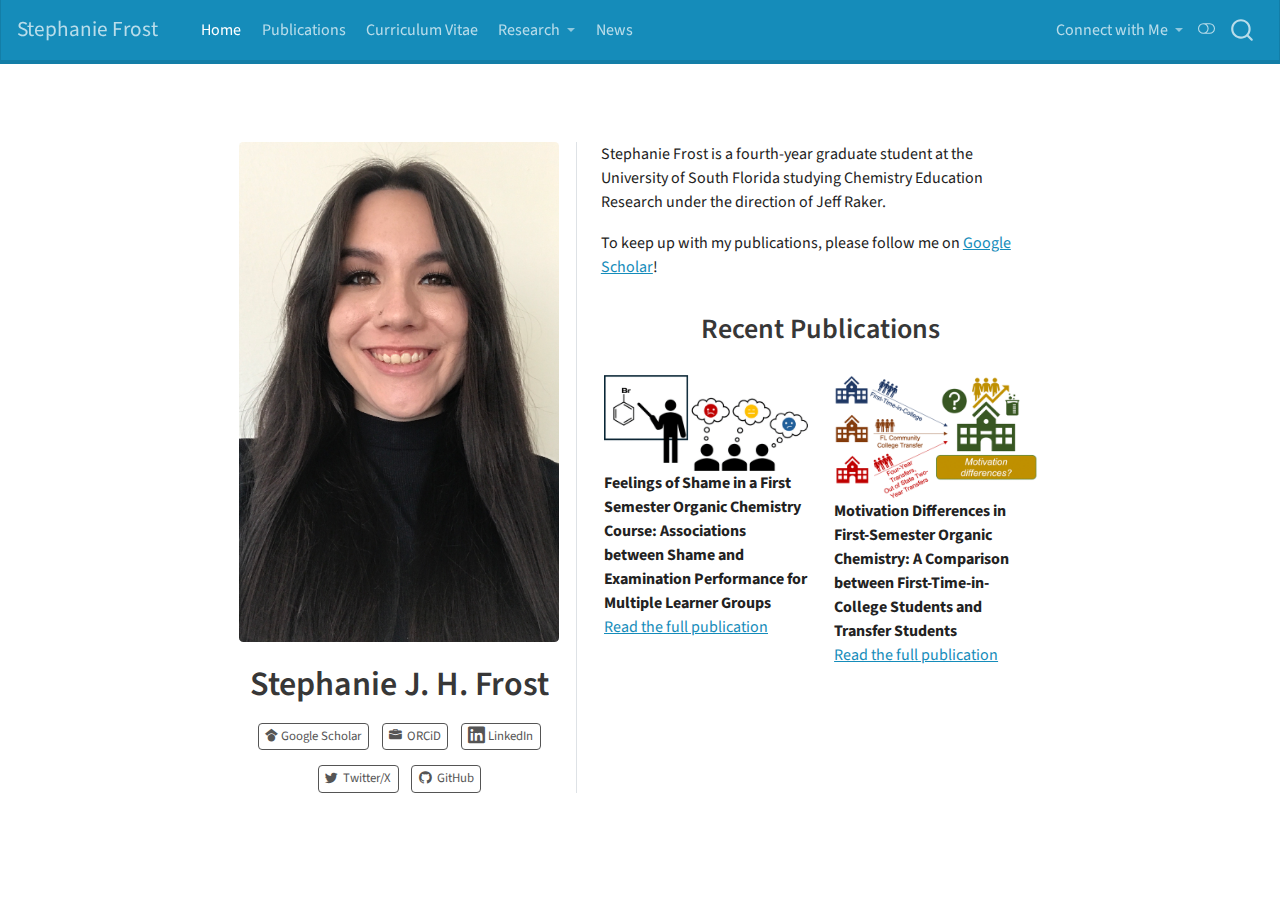
<file: docs/index.html>
<!DOCTYPE html>
<html xmlns="http://www.w3.org/1999/xhtml" lang="en" xml:lang="en"><head>

<meta charset="utf-8">
<meta name="generator" content="quarto-1.3.450">

<meta name="viewport" content="width=device-width, initial-scale=1.0, user-scalable=yes">


<title>Stephanie Frost - Stephanie J. H. Frost</title>
<style>
code{white-space: pre-wrap;}
span.smallcaps{font-variant: small-caps;}
div.columns{display: flex; gap: min(4vw, 1.5em);}
div.column{flex: auto; overflow-x: auto;}
div.hanging-indent{margin-left: 1.5em; text-indent: -1.5em;}
ul.task-list{list-style: none;}
ul.task-list li input[type="checkbox"] {
  width: 0.8em;
  margin: 0 0.8em 0.2em -1em; /* quarto-specific, see https://github.com/quarto-dev/quarto-cli/issues/4556 */ 
  vertical-align: middle;
}
</style>


<script src="site_libs/quarto-nav/quarto-nav.js"></script>
<script src="site_libs/quarto-nav/headroom.min.js"></script>
<script src="site_libs/clipboard/clipboard.min.js"></script>
<script src="site_libs/quarto-search/autocomplete.umd.js"></script>
<script src="site_libs/quarto-search/fuse.min.js"></script>
<script src="site_libs/quarto-search/quarto-search.js"></script>
<meta name="quarto:offset" content="./">
<script src="site_libs/quarto-html/quarto.js"></script>
<script src="site_libs/quarto-html/popper.min.js"></script>
<script src="site_libs/quarto-html/tippy.umd.min.js"></script>
<link href="site_libs/quarto-html/tippy.css" rel="stylesheet">
<link href="site_libs/quarto-html/quarto-syntax-highlighting.css" rel="stylesheet" class="quarto-color-scheme" id="quarto-text-highlighting-styles">
<link href="site_libs/quarto-html/quarto-syntax-highlighting-dark.css" rel="prefetch" class="quarto-color-scheme quarto-color-alternate" id="quarto-text-highlighting-styles">
<script src="site_libs/bootstrap/bootstrap.min.js"></script>
<link href="site_libs/bootstrap/bootstrap-icons.css" rel="stylesheet">
<link href="site_libs/bootstrap/bootstrap.min.css" rel="stylesheet" class="quarto-color-scheme" id="quarto-bootstrap" data-mode="light">
<link href="site_libs/bootstrap/bootstrap-dark.min.css" rel="prefetch" class="quarto-color-scheme quarto-color-alternate" id="quarto-bootstrap" data-mode="dark">
<link href="site_libs/quarto-contrib/fontawesome6-1.2.0/all.min.css" rel="stylesheet">
<link href="site_libs/quarto-contrib/fontawesome6-1.2.0/latex-fontsize.css" rel="stylesheet">
<script id="quarto-search-options" type="application/json">{
  "location": "navbar",
  "copy-button": false,
  "collapse-after": 3,
  "panel-placement": "end",
  "type": "overlay",
  "limit": 20,
  "language": {
    "search-no-results-text": "No results",
    "search-matching-documents-text": "matching documents",
    "search-copy-link-title": "Copy link to search",
    "search-hide-matches-text": "Hide additional matches",
    "search-more-match-text": "more match in this document",
    "search-more-matches-text": "more matches in this document",
    "search-clear-button-title": "Clear",
    "search-detached-cancel-button-title": "Cancel",
    "search-submit-button-title": "Submit",
    "search-label": "Search"
  }
}</script>


<link rel="stylesheet" href="styles.css">
</head>

<body class="nav-fixed fullcontent">

<div id="quarto-search-results"></div>
  <header id="quarto-header" class="headroom fixed-top">
    <nav class="navbar navbar-expand-lg navbar-dark ">
      <div class="navbar-container container-fluid">
      <div class="navbar-brand-container">
    <a class="navbar-brand" href="./index.html">
    <span class="navbar-title">Stephanie Frost</span>
    </a>
  </div>
            <div id="quarto-search" class="" title="Search"></div>
          <button class="navbar-toggler" type="button" data-bs-toggle="collapse" data-bs-target="#navbarCollapse" aria-controls="navbarCollapse" aria-expanded="false" aria-label="Toggle navigation" onclick="if (window.quartoToggleHeadroom) { window.quartoToggleHeadroom(); }">
  <span class="navbar-toggler-icon"></span>
</button>
          <div class="collapse navbar-collapse" id="navbarCollapse">
            <ul class="navbar-nav navbar-nav-scroll me-auto">
  <li class="nav-item">
    <a class="nav-link active" href="./index.html" rel="" target="" aria-current="page">
 <span class="menu-text">Home</span></a>
  </li>  
  <li class="nav-item">
    <a class="nav-link" href="./publications/index.html" rel="" target="">
 <span class="menu-text">Publications</span></a>
  </li>  
  <li class="nav-item">
    <a class="nav-link" href="./cv.html" rel="" target="">
 <span class="menu-text">Curriculum Vitae</span></a>
  </li>  
  <li class="nav-item dropdown ">
    <a class="nav-link dropdown-toggle" href="#" id="nav-menu-research" role="button" data-bs-toggle="dropdown" aria-expanded="false" rel="" target="">
 <span class="menu-text">Research</span>
    </a>
    <ul class="dropdown-menu" aria-labelledby="nav-menu-research">    
        <li>
    <a class="dropdown-item" href="./research/index.html" rel="" target="">
 <span class="dropdown-text">Coming Soon!</span></a>
  </li>  
    </ul>
  </li>
  <li class="nav-item">
    <a class="nav-link" href="./News/index.html" rel="" target="">
 <span class="menu-text">News</span></a>
  </li>  
</ul>
            <ul class="navbar-nav navbar-nav-scroll ms-auto">
  <li class="nav-item dropdown ">
    <a class="nav-link dropdown-toggle" href="#" id="nav-menu-connect-with-me" role="button" data-bs-toggle="dropdown" aria-expanded="false" rel="" target="">
 <span class="menu-text">Connect with Me</span>
    </a>
    <ul class="dropdown-menu dropdown-menu-end" aria-labelledby="nav-menu-connect-with-me">    
        <li>
    <a class="dropdown-item" href="mailto:frosts@usf.edu" rel="" target="">
 <span class="dropdown-text"><i class="fa-solid fa-envelope fa-x1" aria-label="envelope"></i> Email</span></a>
  </li>  
        <li>
    <a class="dropdown-item" href="https://scholar.google.com/citations?user=chh6s00AAAAJ&amp;hl=fr" rel="" target="">
 <span class="dropdown-text"><i class="fa-brands fa-google-scholar" aria-label="google-scholar"></i> Google Scholar</span></a>
  </li>  
        <li>
    <a class="dropdown-item" href="./www.linkedin.com/in/stephanie-frost21" rel="" target="">
 <span class="dropdown-text"><i class="fa-brands fa-linkedin fa-xl" aria-label="linkedin"></i> LinkedIn</span></a>
  </li>  
        <li>
    <a class="dropdown-item" href="https://x.com/StephanieF21_" rel="" target=""><i class="bi bi-twitter" role="img">
</i> 
 <span class="dropdown-text">Twitter/X</span></a>
  </li>  
    </ul>
  </li>
</ul>
            <div class="quarto-navbar-tools">
  <a href="" class="quarto-color-scheme-toggle quarto-navigation-tool  px-1" onclick="window.quartoToggleColorScheme(); return false;" title="Toggle dark mode"><i class="bi"></i></a>
</div>
          </div> <!-- /navcollapse -->
      </div> <!-- /container-fluid -->
    </nav>
</header>
<!-- content -->
<div id="quarto-content" class="quarto-container page-columns page-rows-contents page-layout-article page-navbar">
<!-- sidebar -->
<!-- margin-sidebar -->
    
<!-- main -->
<main class="content" id="quarto-document-content">



<div class="quarto-about-trestles">
  <div class="about-entity">
    <img src="files/frost-headshot.JPG" alt="this is a picture of Stephanie" class="about-image
  rounded " style="width: 20em;">
<header id="title-block-header" class="quarto-title-block default">
<div class="quarto-title">
<h1 class="title">Stephanie J. H. Frost</h1>
</div>
<div class="quarto-title-meta">
  </div>
</header>
    <div class="about-links">
  <a href="https://scholar.google.com/citations?user=chh6s00AAAAJ&amp;hl=en" class="about-link" rel="" target="">
     <span class="about-link-text"><i class="fa-brands fa-google-scholar" aria-label="google-scholar"></i> Google Scholar</span>
  </a>
  <a href="https://orcid.org/my-orcid?orcid=0000-0002-7866-0549" class="about-link" rel="" target="">
    <i class="bi bi-briefcase-fill"></i>
     <span class="about-link-text">ORCiD</span>
  </a>
  <a href="/www.linkedin.com/in/stephanie-frost21" class="about-link" rel="" target="">
     <span class="about-link-text"><i class="fa-brands fa-linkedin fa-xl" aria-label="linkedin"></i> LinkedIn</span>
  </a>
  <a href="https://x.com/StephanieF21_" class="about-link" rel="" target="">
    <i class="bi bi-twitter"></i>
     <span class="about-link-text">Twitter/X</span>
  </a>
  <a href="https://github.com/stephanie-frost" class="about-link" rel="" target="">
    <i class="bi bi-github"></i>
     <span class="about-link-text">GitHub</span>
  </a>
</div>
  </div>
  <div class="about-contents"><div id="hero-heading">
<p>Stephanie Frost is a fourth-year graduate student at the University of South Florida studying Chemistry Education Research under the direction of Jeff Raker.</p>
<p>To keep up with my publications, please follow me on <a href="https://scholar.google.com/citations?user=chh6s00AAAAJ&amp;hl=en">Google Scholar</a>!</p>
<h2 style="text-align: center;">
Recent Publications
</h2>
<div class="quarto-layout-panel">
<div class="quarto-layout-row quarto-layout-valign-top">
<div class="quarto-layout-cell" style="flex-basis: 50.0%;justify-content: center;">
<p><img src="files/shame-abstract.webp" class="img-fluid" alt="Feelings of Shame in a First Semester Organic Chemistry Course: Associations between Shame and Examination Performance for Multiple Learner Groups"><br>
<strong>Feelings of Shame in a First Semester Organic Chemistry Course: Associations between Shame and Examination Performance for Multiple Learner Groups</strong><br>
<a href="https://pubs.acs.org/doi/full/10.1021/acs.jchemed.4c00754">Read the full publication</a></p>
</div>
<div class="quarto-layout-cell" style="flex-basis: 50.0%;justify-content: center;">
<p><img src="files/motiv-abstract.gif" class="img-fluid" alt="Motivation Differences in First-Semester Organic Chemistry: A Comparison between First-Time-in-College Students and Transfer Students"><br>
<strong>Motivation Differences in First-Semester Organic Chemistry: A Comparison between First-Time-in-College Students and Transfer Students</strong><br>
<a href="https://pubs.acs.org/doi/full/10.1021/acs.jchemed.3c00579">Read the full publication</a></p>
</div>
</div>
</div>
</div></div>
</div>





</main> <!-- /main -->
<script id="quarto-html-after-body" type="application/javascript">
window.document.addEventListener("DOMContentLoaded", function (event) {
  const toggleBodyColorMode = (bsSheetEl) => {
    const mode = bsSheetEl.getAttribute("data-mode");
    const bodyEl = window.document.querySelector("body");
    if (mode === "dark") {
      bodyEl.classList.add("quarto-dark");
      bodyEl.classList.remove("quarto-light");
    } else {
      bodyEl.classList.add("quarto-light");
      bodyEl.classList.remove("quarto-dark");
    }
  }
  const toggleBodyColorPrimary = () => {
    const bsSheetEl = window.document.querySelector("link#quarto-bootstrap");
    if (bsSheetEl) {
      toggleBodyColorMode(bsSheetEl);
    }
  }
  toggleBodyColorPrimary();  
  const disableStylesheet = (stylesheets) => {
    for (let i=0; i < stylesheets.length; i++) {
      const stylesheet = stylesheets[i];
      stylesheet.rel = 'prefetch';
    }
  }
  const enableStylesheet = (stylesheets) => {
    for (let i=0; i < stylesheets.length; i++) {
      const stylesheet = stylesheets[i];
      stylesheet.rel = 'stylesheet';
    }
  }
  const manageTransitions = (selector, allowTransitions) => {
    const els = window.document.querySelectorAll(selector);
    for (let i=0; i < els.length; i++) {
      const el = els[i];
      if (allowTransitions) {
        el.classList.remove('notransition');
      } else {
        el.classList.add('notransition');
      }
    }
  }
  const toggleColorMode = (alternate) => {
    // Switch the stylesheets
    const alternateStylesheets = window.document.querySelectorAll('link.quarto-color-scheme.quarto-color-alternate');
    manageTransitions('#quarto-margin-sidebar .nav-link', false);
    if (alternate) {
      enableStylesheet(alternateStylesheets);
      for (const sheetNode of alternateStylesheets) {
        if (sheetNode.id === "quarto-bootstrap") {
          toggleBodyColorMode(sheetNode);
        }
      }
    } else {
      disableStylesheet(alternateStylesheets);
      toggleBodyColorPrimary();
    }
    manageTransitions('#quarto-margin-sidebar .nav-link', true);
    // Switch the toggles
    const toggles = window.document.querySelectorAll('.quarto-color-scheme-toggle');
    for (let i=0; i < toggles.length; i++) {
      const toggle = toggles[i];
      if (toggle) {
        if (alternate) {
          toggle.classList.add("alternate");     
        } else {
          toggle.classList.remove("alternate");
        }
      }
    }
    // Hack to workaround the fact that safari doesn't
    // properly recolor the scrollbar when toggling (#1455)
    if (navigator.userAgent.indexOf('Safari') > 0 && navigator.userAgent.indexOf('Chrome') == -1) {
      manageTransitions("body", false);
      window.scrollTo(0, 1);
      setTimeout(() => {
        window.scrollTo(0, 0);
        manageTransitions("body", true);
      }, 40);  
    }
  }
  const isFileUrl = () => { 
    return window.location.protocol === 'file:';
  }
  const hasAlternateSentinel = () => {  
    let styleSentinel = getColorSchemeSentinel();
    if (styleSentinel !== null) {
      return styleSentinel === "alternate";
    } else {
      return false;
    }
  }
  const setStyleSentinel = (alternate) => {
    const value = alternate ? "alternate" : "default";
    if (!isFileUrl()) {
      window.localStorage.setItem("quarto-color-scheme", value);
    } else {
      localAlternateSentinel = value;
    }
  }
  const getColorSchemeSentinel = () => {
    if (!isFileUrl()) {
      const storageValue = window.localStorage.getItem("quarto-color-scheme");
      return storageValue != null ? storageValue : localAlternateSentinel;
    } else {
      return localAlternateSentinel;
    }
  }
  let localAlternateSentinel = 'default';
  // Dark / light mode switch
  window.quartoToggleColorScheme = () => {
    // Read the current dark / light value 
    let toAlternate = !hasAlternateSentinel();
    toggleColorMode(toAlternate);
    setStyleSentinel(toAlternate);
  };
  // Ensure there is a toggle, if there isn't float one in the top right
  if (window.document.querySelector('.quarto-color-scheme-toggle') === null) {
    const a = window.document.createElement('a');
    a.classList.add('top-right');
    a.classList.add('quarto-color-scheme-toggle');
    a.href = "";
    a.onclick = function() { try { window.quartoToggleColorScheme(); } catch {} return false; };
    const i = window.document.createElement("i");
    i.classList.add('bi');
    a.appendChild(i);
    window.document.body.appendChild(a);
  }
  // Switch to dark mode if need be
  if (hasAlternateSentinel()) {
    toggleColorMode(true);
  } else {
    toggleColorMode(false);
  }
  const isCodeAnnotation = (el) => {
    for (const clz of el.classList) {
      if (clz.startsWith('code-annotation-')) {                     
        return true;
      }
    }
    return false;
  }
  const clipboard = new window.ClipboardJS('.code-copy-button', {
    text: function(trigger) {
      const codeEl = trigger.previousElementSibling.cloneNode(true);
      for (const childEl of codeEl.children) {
        if (isCodeAnnotation(childEl)) {
          childEl.remove();
        }
      }
      return codeEl.innerText;
    }
  });
  clipboard.on('success', function(e) {
    // button target
    const button = e.trigger;
    // don't keep focus
    button.blur();
    // flash "checked"
    button.classList.add('code-copy-button-checked');
    var currentTitle = button.getAttribute("title");
    button.setAttribute("title", "Copied!");
    let tooltip;
    if (window.bootstrap) {
      button.setAttribute("data-bs-toggle", "tooltip");
      button.setAttribute("data-bs-placement", "left");
      button.setAttribute("data-bs-title", "Copied!");
      tooltip = new bootstrap.Tooltip(button, 
        { trigger: "manual", 
          customClass: "code-copy-button-tooltip",
          offset: [0, -8]});
      tooltip.show();    
    }
    setTimeout(function() {
      if (tooltip) {
        tooltip.hide();
        button.removeAttribute("data-bs-title");
        button.removeAttribute("data-bs-toggle");
        button.removeAttribute("data-bs-placement");
      }
      button.setAttribute("title", currentTitle);
      button.classList.remove('code-copy-button-checked');
    }, 1000);
    // clear code selection
    e.clearSelection();
  });
  function tippyHover(el, contentFn) {
    const config = {
      allowHTML: true,
      content: contentFn,
      maxWidth: 500,
      delay: 100,
      arrow: false,
      appendTo: function(el) {
          return el.parentElement;
      },
      interactive: true,
      interactiveBorder: 10,
      theme: 'quarto',
      placement: 'bottom-start'
    };
    window.tippy(el, config); 
  }
  const noterefs = window.document.querySelectorAll('a[role="doc-noteref"]');
  for (var i=0; i<noterefs.length; i++) {
    const ref = noterefs[i];
    tippyHover(ref, function() {
      // use id or data attribute instead here
      let href = ref.getAttribute('data-footnote-href') || ref.getAttribute('href');
      try { href = new URL(href).hash; } catch {}
      const id = href.replace(/^#\/?/, "");
      const note = window.document.getElementById(id);
      return note.innerHTML;
    });
  }
      let selectedAnnoteEl;
      const selectorForAnnotation = ( cell, annotation) => {
        let cellAttr = 'data-code-cell="' + cell + '"';
        let lineAttr = 'data-code-annotation="' +  annotation + '"';
        const selector = 'span[' + cellAttr + '][' + lineAttr + ']';
        return selector;
      }
      const selectCodeLines = (annoteEl) => {
        const doc = window.document;
        const targetCell = annoteEl.getAttribute("data-target-cell");
        const targetAnnotation = annoteEl.getAttribute("data-target-annotation");
        const annoteSpan = window.document.querySelector(selectorForAnnotation(targetCell, targetAnnotation));
        const lines = annoteSpan.getAttribute("data-code-lines").split(",");
        const lineIds = lines.map((line) => {
          return targetCell + "-" + line;
        })
        let top = null;
        let height = null;
        let parent = null;
        if (lineIds.length > 0) {
            //compute the position of the single el (top and bottom and make a div)
            const el = window.document.getElementById(lineIds[0]);
            top = el.offsetTop;
            height = el.offsetHeight;
            parent = el.parentElement.parentElement;
          if (lineIds.length > 1) {
            const lastEl = window.document.getElementById(lineIds[lineIds.length - 1]);
            const bottom = lastEl.offsetTop + lastEl.offsetHeight;
            height = bottom - top;
          }
          if (top !== null && height !== null && parent !== null) {
            // cook up a div (if necessary) and position it 
            let div = window.document.getElementById("code-annotation-line-highlight");
            if (div === null) {
              div = window.document.createElement("div");
              div.setAttribute("id", "code-annotation-line-highlight");
              div.style.position = 'absolute';
              parent.appendChild(div);
            }
            div.style.top = top - 2 + "px";
            div.style.height = height + 4 + "px";
            let gutterDiv = window.document.getElementById("code-annotation-line-highlight-gutter");
            if (gutterDiv === null) {
              gutterDiv = window.document.createElement("div");
              gutterDiv.setAttribute("id", "code-annotation-line-highlight-gutter");
              gutterDiv.style.position = 'absolute';
              const codeCell = window.document.getElementById(targetCell);
              const gutter = codeCell.querySelector('.code-annotation-gutter');
              gutter.appendChild(gutterDiv);
            }
            gutterDiv.style.top = top - 2 + "px";
            gutterDiv.style.height = height + 4 + "px";
          }
          selectedAnnoteEl = annoteEl;
        }
      };
      const unselectCodeLines = () => {
        const elementsIds = ["code-annotation-line-highlight", "code-annotation-line-highlight-gutter"];
        elementsIds.forEach((elId) => {
          const div = window.document.getElementById(elId);
          if (div) {
            div.remove();
          }
        });
        selectedAnnoteEl = undefined;
      };
      // Attach click handler to the DT
      const annoteDls = window.document.querySelectorAll('dt[data-target-cell]');
      for (const annoteDlNode of annoteDls) {
        annoteDlNode.addEventListener('click', (event) => {
          const clickedEl = event.target;
          if (clickedEl !== selectedAnnoteEl) {
            unselectCodeLines();
            const activeEl = window.document.querySelector('dt[data-target-cell].code-annotation-active');
            if (activeEl) {
              activeEl.classList.remove('code-annotation-active');
            }
            selectCodeLines(clickedEl);
            clickedEl.classList.add('code-annotation-active');
          } else {
            // Unselect the line
            unselectCodeLines();
            clickedEl.classList.remove('code-annotation-active');
          }
        });
      }
  const findCites = (el) => {
    const parentEl = el.parentElement;
    if (parentEl) {
      const cites = parentEl.dataset.cites;
      if (cites) {
        return {
          el,
          cites: cites.split(' ')
        };
      } else {
        return findCites(el.parentElement)
      }
    } else {
      return undefined;
    }
  };
  var bibliorefs = window.document.querySelectorAll('a[role="doc-biblioref"]');
  for (var i=0; i<bibliorefs.length; i++) {
    const ref = bibliorefs[i];
    const citeInfo = findCites(ref);
    if (citeInfo) {
      tippyHover(citeInfo.el, function() {
        var popup = window.document.createElement('div');
        citeInfo.cites.forEach(function(cite) {
          var citeDiv = window.document.createElement('div');
          citeDiv.classList.add('hanging-indent');
          citeDiv.classList.add('csl-entry');
          var biblioDiv = window.document.getElementById('ref-' + cite);
          if (biblioDiv) {
            citeDiv.innerHTML = biblioDiv.innerHTML;
          }
          popup.appendChild(citeDiv);
        });
        return popup.innerHTML;
      });
    }
  }
});
</script>
</div> <!-- /content -->



</body></html>
</file>
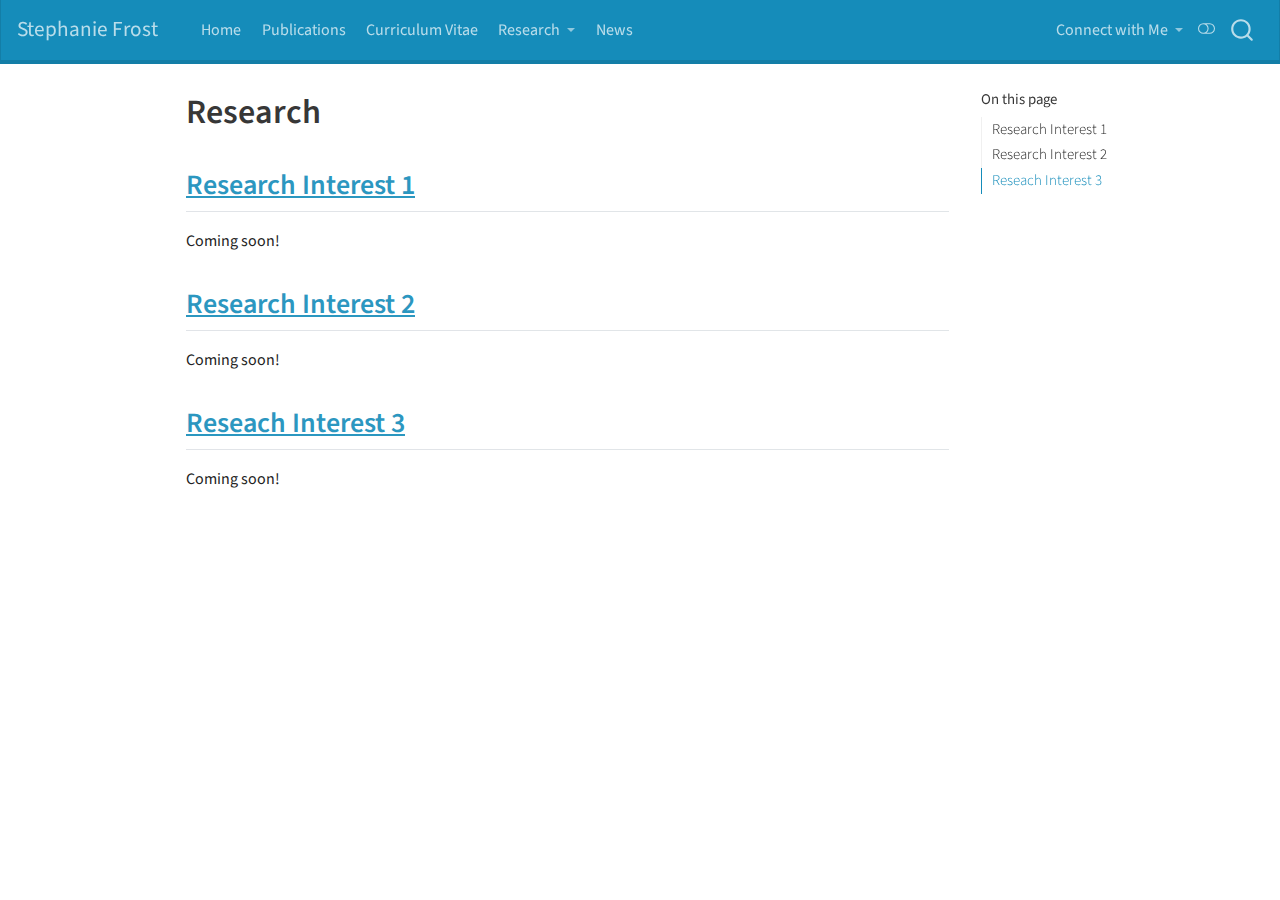
<file: docs/research/index.html>
<!DOCTYPE html>
<html xmlns="http://www.w3.org/1999/xhtml" lang="en" xml:lang="en"><head>

<meta charset="utf-8">
<meta name="generator" content="quarto-1.3.450">

<meta name="viewport" content="width=device-width, initial-scale=1.0, user-scalable=yes">


<title>Stephanie Frost - Research</title>
<style>
code{white-space: pre-wrap;}
span.smallcaps{font-variant: small-caps;}
div.columns{display: flex; gap: min(4vw, 1.5em);}
div.column{flex: auto; overflow-x: auto;}
div.hanging-indent{margin-left: 1.5em; text-indent: -1.5em;}
ul.task-list{list-style: none;}
ul.task-list li input[type="checkbox"] {
  width: 0.8em;
  margin: 0 0.8em 0.2em -1em; /* quarto-specific, see https://github.com/quarto-dev/quarto-cli/issues/4556 */ 
  vertical-align: middle;
}
</style>


<script src="../site_libs/quarto-nav/quarto-nav.js"></script>
<script src="../site_libs/quarto-nav/headroom.min.js"></script>
<script src="../site_libs/clipboard/clipboard.min.js"></script>
<script src="../site_libs/quarto-search/autocomplete.umd.js"></script>
<script src="../site_libs/quarto-search/fuse.min.js"></script>
<script src="../site_libs/quarto-search/quarto-search.js"></script>
<meta name="quarto:offset" content="../">
<script src="../site_libs/quarto-html/quarto.js"></script>
<script src="../site_libs/quarto-html/popper.min.js"></script>
<script src="../site_libs/quarto-html/tippy.umd.min.js"></script>
<script src="../site_libs/quarto-html/anchor.min.js"></script>
<link href="../site_libs/quarto-html/tippy.css" rel="stylesheet">
<link href="../site_libs/quarto-html/quarto-syntax-highlighting.css" rel="stylesheet" class="quarto-color-scheme" id="quarto-text-highlighting-styles">
<link href="../site_libs/quarto-html/quarto-syntax-highlighting-dark.css" rel="prefetch" class="quarto-color-scheme quarto-color-alternate" id="quarto-text-highlighting-styles">
<script src="../site_libs/bootstrap/bootstrap.min.js"></script>
<link href="../site_libs/bootstrap/bootstrap-icons.css" rel="stylesheet">
<link href="../site_libs/bootstrap/bootstrap.min.css" rel="stylesheet" class="quarto-color-scheme" id="quarto-bootstrap" data-mode="light">
<link href="../site_libs/bootstrap/bootstrap-dark.min.css" rel="prefetch" class="quarto-color-scheme quarto-color-alternate" id="quarto-bootstrap" data-mode="dark">
<link href="../site_libs/quarto-contrib/fontawesome6-1.2.0/all.min.css" rel="stylesheet">
<link href="../site_libs/quarto-contrib/fontawesome6-1.2.0/latex-fontsize.css" rel="stylesheet">
<script id="quarto-search-options" type="application/json">{
  "location": "navbar",
  "copy-button": false,
  "collapse-after": 3,
  "panel-placement": "end",
  "type": "overlay",
  "limit": 20,
  "language": {
    "search-no-results-text": "No results",
    "search-matching-documents-text": "matching documents",
    "search-copy-link-title": "Copy link to search",
    "search-hide-matches-text": "Hide additional matches",
    "search-more-match-text": "more match in this document",
    "search-more-matches-text": "more matches in this document",
    "search-clear-button-title": "Clear",
    "search-detached-cancel-button-title": "Cancel",
    "search-submit-button-title": "Submit",
    "search-label": "Search"
  }
}</script>


<link rel="stylesheet" href="../styles.css">
</head>

<body class="nav-fixed">

<div id="quarto-search-results"></div>
  <header id="quarto-header" class="headroom fixed-top">
    <nav class="navbar navbar-expand-lg navbar-dark ">
      <div class="navbar-container container-fluid">
      <div class="navbar-brand-container">
    <a class="navbar-brand" href="../index.html">
    <span class="navbar-title">Stephanie Frost</span>
    </a>
  </div>
            <div id="quarto-search" class="" title="Search"></div>
          <button class="navbar-toggler" type="button" data-bs-toggle="collapse" data-bs-target="#navbarCollapse" aria-controls="navbarCollapse" aria-expanded="false" aria-label="Toggle navigation" onclick="if (window.quartoToggleHeadroom) { window.quartoToggleHeadroom(); }">
  <span class="navbar-toggler-icon"></span>
</button>
          <div class="collapse navbar-collapse" id="navbarCollapse">
            <ul class="navbar-nav navbar-nav-scroll me-auto">
  <li class="nav-item">
    <a class="nav-link" href="../index.html" rel="" target="">
 <span class="menu-text">Home</span></a>
  </li>  
  <li class="nav-item">
    <a class="nav-link" href="../publications/index.html" rel="" target="">
 <span class="menu-text">Publications</span></a>
  </li>  
  <li class="nav-item">
    <a class="nav-link" href="../cv.html" rel="" target="">
 <span class="menu-text">Curriculum Vitae</span></a>
  </li>  
  <li class="nav-item dropdown ">
    <a class="nav-link dropdown-toggle" href="#" id="nav-menu-research" role="button" data-bs-toggle="dropdown" aria-expanded="false" rel="" target="">
 <span class="menu-text">Research</span>
    </a>
    <ul class="dropdown-menu" aria-labelledby="nav-menu-research">    
        <li>
    <a class="dropdown-item" href="../research/index.html" rel="" target="">
 <span class="dropdown-text">Coming Soon!</span></a>
  </li>  
    </ul>
  </li>
  <li class="nav-item">
    <a class="nav-link" href="../News/index.html" rel="" target="">
 <span class="menu-text">News</span></a>
  </li>  
</ul>
            <ul class="navbar-nav navbar-nav-scroll ms-auto">
  <li class="nav-item dropdown ">
    <a class="nav-link dropdown-toggle" href="#" id="nav-menu-connect-with-me" role="button" data-bs-toggle="dropdown" aria-expanded="false" rel="" target="">
 <span class="menu-text">Connect with Me</span>
    </a>
    <ul class="dropdown-menu dropdown-menu-end" aria-labelledby="nav-menu-connect-with-me">    
        <li>
    <a class="dropdown-item" href="mailto:frosts@usf.edu" rel="" target="">
 <span class="dropdown-text"><i class="fa-solid fa-envelope fa-x1" aria-label="envelope"></i> Email</span></a>
  </li>  
        <li>
    <a class="dropdown-item" href="https://scholar.google.com/citations?user=chh6s00AAAAJ&amp;hl=fr" rel="" target="">
 <span class="dropdown-text"><i class="fa-brands fa-google-scholar" aria-label="google-scholar"></i> Google Scholar</span></a>
  </li>  
        <li>
    <a class="dropdown-item" href="../www.linkedin.com/in/stephanie-frost21" rel="" target="">
 <span class="dropdown-text"><i class="fa-brands fa-linkedin fa-xl" aria-label="linkedin"></i> LinkedIn</span></a>
  </li>  
        <li>
    <a class="dropdown-item" href="https://x.com/StephanieF21_" rel="" target=""><i class="bi bi-twitter" role="img">
</i> 
 <span class="dropdown-text">Twitter/X</span></a>
  </li>  
    </ul>
  </li>
</ul>
            <div class="quarto-navbar-tools">
  <a href="" class="quarto-color-scheme-toggle quarto-navigation-tool  px-1" onclick="window.quartoToggleColorScheme(); return false;" title="Toggle dark mode"><i class="bi"></i></a>
</div>
          </div> <!-- /navcollapse -->
      </div> <!-- /container-fluid -->
    </nav>
</header>
<!-- content -->
<div id="quarto-content" class="quarto-container page-columns page-rows-contents page-layout-article page-navbar">
<!-- sidebar -->
<!-- margin-sidebar -->
    <div id="quarto-margin-sidebar" class="sidebar margin-sidebar">
        <nav id="TOC" role="doc-toc" class="toc-active">
    <h2 id="toc-title">On this page</h2>
   
  <ul>
  <li><a href="#research-interest-1" id="toc-research-interest-1" class="nav-link active" data-scroll-target="#research-interest-1">Research Interest 1</a></li>
  <li><a href="#research-interest-2" id="toc-research-interest-2" class="nav-link" data-scroll-target="#research-interest-2">Research Interest 2</a></li>
  <li><a href="#reseach-interest-3" id="toc-reseach-interest-3" class="nav-link" data-scroll-target="#reseach-interest-3">Reseach Interest 3</a></li>
  </ul>
</nav>
    </div>
<!-- main -->
<main class="content" id="quarto-document-content">

<header id="title-block-header" class="quarto-title-block default">
<div class="quarto-title">
<h1 class="title">Research</h1>
</div>



<div class="quarto-title-meta">

    
  
    
  </div>
  

</header>

<section id="research-interest-1" class="level2">
<h2 class="anchored" data-anchor-id="research-interest-1"><a href="research/research1.qmd">Research Interest 1</a></h2>
<p>Coming soon!</p>
</section>
<section id="research-interest-2" class="level2">
<h2 class="anchored" data-anchor-id="research-interest-2"><a href="research/research2.qmd">Research Interest 2</a></h2>
<p>Coming soon!</p>
</section>
<section id="reseach-interest-3" class="level2">
<h2 class="anchored" data-anchor-id="reseach-interest-3"><a href="resarch/research3.qmd">Reseach Interest 3</a></h2>
<p>Coming soon!</p>


</section>

</main> <!-- /main -->
<script id="quarto-html-after-body" type="application/javascript">
window.document.addEventListener("DOMContentLoaded", function (event) {
  const toggleBodyColorMode = (bsSheetEl) => {
    const mode = bsSheetEl.getAttribute("data-mode");
    const bodyEl = window.document.querySelector("body");
    if (mode === "dark") {
      bodyEl.classList.add("quarto-dark");
      bodyEl.classList.remove("quarto-light");
    } else {
      bodyEl.classList.add("quarto-light");
      bodyEl.classList.remove("quarto-dark");
    }
  }
  const toggleBodyColorPrimary = () => {
    const bsSheetEl = window.document.querySelector("link#quarto-bootstrap");
    if (bsSheetEl) {
      toggleBodyColorMode(bsSheetEl);
    }
  }
  toggleBodyColorPrimary();  
  const disableStylesheet = (stylesheets) => {
    for (let i=0; i < stylesheets.length; i++) {
      const stylesheet = stylesheets[i];
      stylesheet.rel = 'prefetch';
    }
  }
  const enableStylesheet = (stylesheets) => {
    for (let i=0; i < stylesheets.length; i++) {
      const stylesheet = stylesheets[i];
      stylesheet.rel = 'stylesheet';
    }
  }
  const manageTransitions = (selector, allowTransitions) => {
    const els = window.document.querySelectorAll(selector);
    for (let i=0; i < els.length; i++) {
      const el = els[i];
      if (allowTransitions) {
        el.classList.remove('notransition');
      } else {
        el.classList.add('notransition');
      }
    }
  }
  const toggleColorMode = (alternate) => {
    // Switch the stylesheets
    const alternateStylesheets = window.document.querySelectorAll('link.quarto-color-scheme.quarto-color-alternate');
    manageTransitions('#quarto-margin-sidebar .nav-link', false);
    if (alternate) {
      enableStylesheet(alternateStylesheets);
      for (const sheetNode of alternateStylesheets) {
        if (sheetNode.id === "quarto-bootstrap") {
          toggleBodyColorMode(sheetNode);
        }
      }
    } else {
      disableStylesheet(alternateStylesheets);
      toggleBodyColorPrimary();
    }
    manageTransitions('#quarto-margin-sidebar .nav-link', true);
    // Switch the toggles
    const toggles = window.document.querySelectorAll('.quarto-color-scheme-toggle');
    for (let i=0; i < toggles.length; i++) {
      const toggle = toggles[i];
      if (toggle) {
        if (alternate) {
          toggle.classList.add("alternate");     
        } else {
          toggle.classList.remove("alternate");
        }
      }
    }
    // Hack to workaround the fact that safari doesn't
    // properly recolor the scrollbar when toggling (#1455)
    if (navigator.userAgent.indexOf('Safari') > 0 && navigator.userAgent.indexOf('Chrome') == -1) {
      manageTransitions("body", false);
      window.scrollTo(0, 1);
      setTimeout(() => {
        window.scrollTo(0, 0);
        manageTransitions("body", true);
      }, 40);  
    }
  }
  const isFileUrl = () => { 
    return window.location.protocol === 'file:';
  }
  const hasAlternateSentinel = () => {  
    let styleSentinel = getColorSchemeSentinel();
    if (styleSentinel !== null) {
      return styleSentinel === "alternate";
    } else {
      return false;
    }
  }
  const setStyleSentinel = (alternate) => {
    const value = alternate ? "alternate" : "default";
    if (!isFileUrl()) {
      window.localStorage.setItem("quarto-color-scheme", value);
    } else {
      localAlternateSentinel = value;
    }
  }
  const getColorSchemeSentinel = () => {
    if (!isFileUrl()) {
      const storageValue = window.localStorage.getItem("quarto-color-scheme");
      return storageValue != null ? storageValue : localAlternateSentinel;
    } else {
      return localAlternateSentinel;
    }
  }
  let localAlternateSentinel = 'default';
  // Dark / light mode switch
  window.quartoToggleColorScheme = () => {
    // Read the current dark / light value 
    let toAlternate = !hasAlternateSentinel();
    toggleColorMode(toAlternate);
    setStyleSentinel(toAlternate);
  };
  // Ensure there is a toggle, if there isn't float one in the top right
  if (window.document.querySelector('.quarto-color-scheme-toggle') === null) {
    const a = window.document.createElement('a');
    a.classList.add('top-right');
    a.classList.add('quarto-color-scheme-toggle');
    a.href = "";
    a.onclick = function() { try { window.quartoToggleColorScheme(); } catch {} return false; };
    const i = window.document.createElement("i");
    i.classList.add('bi');
    a.appendChild(i);
    window.document.body.appendChild(a);
  }
  // Switch to dark mode if need be
  if (hasAlternateSentinel()) {
    toggleColorMode(true);
  } else {
    toggleColorMode(false);
  }
  const icon = "";
  const anchorJS = new window.AnchorJS();
  anchorJS.options = {
    placement: 'right',
    icon: icon
  };
  anchorJS.add('.anchored');
  const isCodeAnnotation = (el) => {
    for (const clz of el.classList) {
      if (clz.startsWith('code-annotation-')) {                     
        return true;
      }
    }
    return false;
  }
  const clipboard = new window.ClipboardJS('.code-copy-button', {
    text: function(trigger) {
      const codeEl = trigger.previousElementSibling.cloneNode(true);
      for (const childEl of codeEl.children) {
        if (isCodeAnnotation(childEl)) {
          childEl.remove();
        }
      }
      return codeEl.innerText;
    }
  });
  clipboard.on('success', function(e) {
    // button target
    const button = e.trigger;
    // don't keep focus
    button.blur();
    // flash "checked"
    button.classList.add('code-copy-button-checked');
    var currentTitle = button.getAttribute("title");
    button.setAttribute("title", "Copied!");
    let tooltip;
    if (window.bootstrap) {
      button.setAttribute("data-bs-toggle", "tooltip");
      button.setAttribute("data-bs-placement", "left");
      button.setAttribute("data-bs-title", "Copied!");
      tooltip = new bootstrap.Tooltip(button, 
        { trigger: "manual", 
          customClass: "code-copy-button-tooltip",
          offset: [0, -8]});
      tooltip.show();    
    }
    setTimeout(function() {
      if (tooltip) {
        tooltip.hide();
        button.removeAttribute("data-bs-title");
        button.removeAttribute("data-bs-toggle");
        button.removeAttribute("data-bs-placement");
      }
      button.setAttribute("title", currentTitle);
      button.classList.remove('code-copy-button-checked');
    }, 1000);
    // clear code selection
    e.clearSelection();
  });
  function tippyHover(el, contentFn) {
    const config = {
      allowHTML: true,
      content: contentFn,
      maxWidth: 500,
      delay: 100,
      arrow: false,
      appendTo: function(el) {
          return el.parentElement;
      },
      interactive: true,
      interactiveBorder: 10,
      theme: 'quarto',
      placement: 'bottom-start'
    };
    window.tippy(el, config); 
  }
  const noterefs = window.document.querySelectorAll('a[role="doc-noteref"]');
  for (var i=0; i<noterefs.length; i++) {
    const ref = noterefs[i];
    tippyHover(ref, function() {
      // use id or data attribute instead here
      let href = ref.getAttribute('data-footnote-href') || ref.getAttribute('href');
      try { href = new URL(href).hash; } catch {}
      const id = href.replace(/^#\/?/, "");
      const note = window.document.getElementById(id);
      return note.innerHTML;
    });
  }
      let selectedAnnoteEl;
      const selectorForAnnotation = ( cell, annotation) => {
        let cellAttr = 'data-code-cell="' + cell + '"';
        let lineAttr = 'data-code-annotation="' +  annotation + '"';
        const selector = 'span[' + cellAttr + '][' + lineAttr + ']';
        return selector;
      }
      const selectCodeLines = (annoteEl) => {
        const doc = window.document;
        const targetCell = annoteEl.getAttribute("data-target-cell");
        const targetAnnotation = annoteEl.getAttribute("data-target-annotation");
        const annoteSpan = window.document.querySelector(selectorForAnnotation(targetCell, targetAnnotation));
        const lines = annoteSpan.getAttribute("data-code-lines").split(",");
        const lineIds = lines.map((line) => {
          return targetCell + "-" + line;
        })
        let top = null;
        let height = null;
        let parent = null;
        if (lineIds.length > 0) {
            //compute the position of the single el (top and bottom and make a div)
            const el = window.document.getElementById(lineIds[0]);
            top = el.offsetTop;
            height = el.offsetHeight;
            parent = el.parentElement.parentElement;
          if (lineIds.length > 1) {
            const lastEl = window.document.getElementById(lineIds[lineIds.length - 1]);
            const bottom = lastEl.offsetTop + lastEl.offsetHeight;
            height = bottom - top;
          }
          if (top !== null && height !== null && parent !== null) {
            // cook up a div (if necessary) and position it 
            let div = window.document.getElementById("code-annotation-line-highlight");
            if (div === null) {
              div = window.document.createElement("div");
              div.setAttribute("id", "code-annotation-line-highlight");
              div.style.position = 'absolute';
              parent.appendChild(div);
            }
            div.style.top = top - 2 + "px";
            div.style.height = height + 4 + "px";
            let gutterDiv = window.document.getElementById("code-annotation-line-highlight-gutter");
            if (gutterDiv === null) {
              gutterDiv = window.document.createElement("div");
              gutterDiv.setAttribute("id", "code-annotation-line-highlight-gutter");
              gutterDiv.style.position = 'absolute';
              const codeCell = window.document.getElementById(targetCell);
              const gutter = codeCell.querySelector('.code-annotation-gutter');
              gutter.appendChild(gutterDiv);
            }
            gutterDiv.style.top = top - 2 + "px";
            gutterDiv.style.height = height + 4 + "px";
          }
          selectedAnnoteEl = annoteEl;
        }
      };
      const unselectCodeLines = () => {
        const elementsIds = ["code-annotation-line-highlight", "code-annotation-line-highlight-gutter"];
        elementsIds.forEach((elId) => {
          const div = window.document.getElementById(elId);
          if (div) {
            div.remove();
          }
        });
        selectedAnnoteEl = undefined;
      };
      // Attach click handler to the DT
      const annoteDls = window.document.querySelectorAll('dt[data-target-cell]');
      for (const annoteDlNode of annoteDls) {
        annoteDlNode.addEventListener('click', (event) => {
          const clickedEl = event.target;
          if (clickedEl !== selectedAnnoteEl) {
            unselectCodeLines();
            const activeEl = window.document.querySelector('dt[data-target-cell].code-annotation-active');
            if (activeEl) {
              activeEl.classList.remove('code-annotation-active');
            }
            selectCodeLines(clickedEl);
            clickedEl.classList.add('code-annotation-active');
          } else {
            // Unselect the line
            unselectCodeLines();
            clickedEl.classList.remove('code-annotation-active');
          }
        });
      }
  const findCites = (el) => {
    const parentEl = el.parentElement;
    if (parentEl) {
      const cites = parentEl.dataset.cites;
      if (cites) {
        return {
          el,
          cites: cites.split(' ')
        };
      } else {
        return findCites(el.parentElement)
      }
    } else {
      return undefined;
    }
  };
  var bibliorefs = window.document.querySelectorAll('a[role="doc-biblioref"]');
  for (var i=0; i<bibliorefs.length; i++) {
    const ref = bibliorefs[i];
    const citeInfo = findCites(ref);
    if (citeInfo) {
      tippyHover(citeInfo.el, function() {
        var popup = window.document.createElement('div');
        citeInfo.cites.forEach(function(cite) {
          var citeDiv = window.document.createElement('div');
          citeDiv.classList.add('hanging-indent');
          citeDiv.classList.add('csl-entry');
          var biblioDiv = window.document.getElementById('ref-' + cite);
          if (biblioDiv) {
            citeDiv.innerHTML = biblioDiv.innerHTML;
          }
          popup.appendChild(citeDiv);
        });
        return popup.innerHTML;
      });
    }
  }
});
</script>
</div> <!-- /content -->



</body></html>
</file>
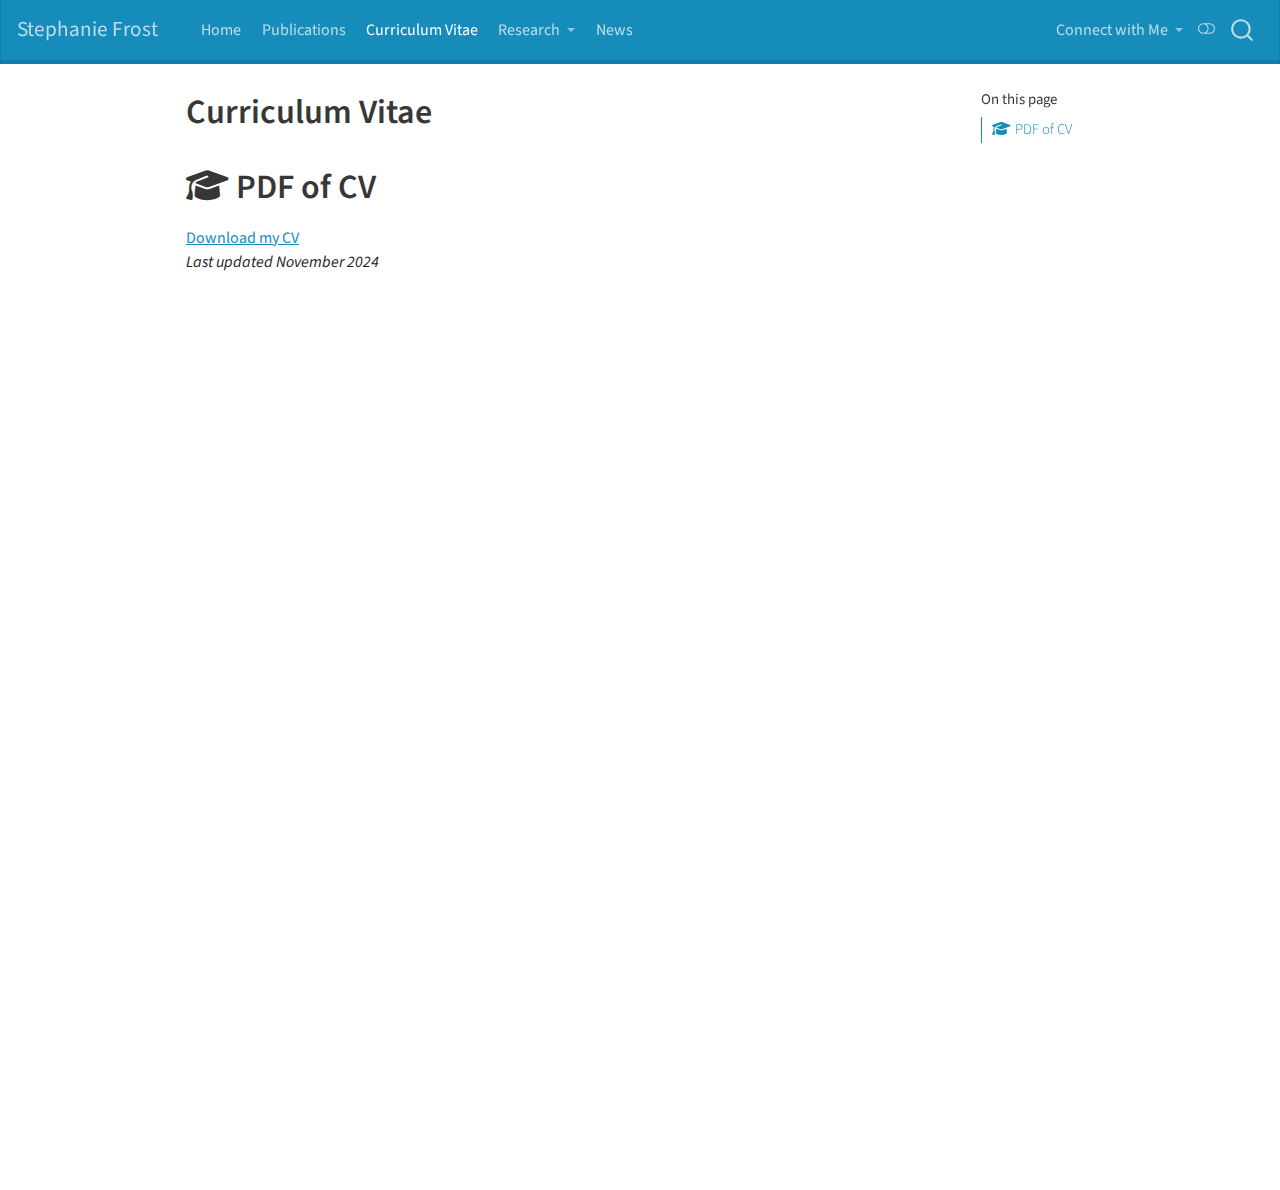
<file: docs/cv.html>
<!DOCTYPE html>
<html xmlns="http://www.w3.org/1999/xhtml" lang="en" xml:lang="en"><head>

<meta charset="utf-8">
<meta name="generator" content="quarto-1.3.450">

<meta name="viewport" content="width=device-width, initial-scale=1.0, user-scalable=yes">


<title>Stephanie Frost - Curriculum Vitae</title>
<style>
code{white-space: pre-wrap;}
span.smallcaps{font-variant: small-caps;}
div.columns{display: flex; gap: min(4vw, 1.5em);}
div.column{flex: auto; overflow-x: auto;}
div.hanging-indent{margin-left: 1.5em; text-indent: -1.5em;}
ul.task-list{list-style: none;}
ul.task-list li input[type="checkbox"] {
  width: 0.8em;
  margin: 0 0.8em 0.2em -1em; /* quarto-specific, see https://github.com/quarto-dev/quarto-cli/issues/4556 */ 
  vertical-align: middle;
}
</style>


<script src="site_libs/quarto-nav/quarto-nav.js"></script>
<script src="site_libs/quarto-nav/headroom.min.js"></script>
<script src="site_libs/clipboard/clipboard.min.js"></script>
<script src="site_libs/quarto-search/autocomplete.umd.js"></script>
<script src="site_libs/quarto-search/fuse.min.js"></script>
<script src="site_libs/quarto-search/quarto-search.js"></script>
<meta name="quarto:offset" content="./">
<script src="site_libs/quarto-html/quarto.js"></script>
<script src="site_libs/quarto-html/popper.min.js"></script>
<script src="site_libs/quarto-html/tippy.umd.min.js"></script>
<script src="site_libs/quarto-html/anchor.min.js"></script>
<link href="site_libs/quarto-html/tippy.css" rel="stylesheet">
<link href="site_libs/quarto-html/quarto-syntax-highlighting.css" rel="stylesheet" class="quarto-color-scheme" id="quarto-text-highlighting-styles">
<link href="site_libs/quarto-html/quarto-syntax-highlighting-dark.css" rel="prefetch" class="quarto-color-scheme quarto-color-alternate" id="quarto-text-highlighting-styles">
<script src="site_libs/bootstrap/bootstrap.min.js"></script>
<link href="site_libs/bootstrap/bootstrap-icons.css" rel="stylesheet">
<link href="site_libs/bootstrap/bootstrap.min.css" rel="stylesheet" class="quarto-color-scheme" id="quarto-bootstrap" data-mode="light">
<link href="site_libs/bootstrap/bootstrap-dark.min.css" rel="prefetch" class="quarto-color-scheme quarto-color-alternate" id="quarto-bootstrap" data-mode="dark">
<link href="site_libs/quarto-contrib/fontawesome6-1.2.0/all.min.css" rel="stylesheet">
<link href="site_libs/quarto-contrib/fontawesome6-1.2.0/latex-fontsize.css" rel="stylesheet">
<script id="quarto-search-options" type="application/json">{
  "location": "navbar",
  "copy-button": false,
  "collapse-after": 3,
  "panel-placement": "end",
  "type": "overlay",
  "limit": 20,
  "language": {
    "search-no-results-text": "No results",
    "search-matching-documents-text": "matching documents",
    "search-copy-link-title": "Copy link to search",
    "search-hide-matches-text": "Hide additional matches",
    "search-more-match-text": "more match in this document",
    "search-more-matches-text": "more matches in this document",
    "search-clear-button-title": "Clear",
    "search-detached-cancel-button-title": "Cancel",
    "search-submit-button-title": "Submit",
    "search-label": "Search"
  }
}</script>


<link rel="stylesheet" href="styles.css">
</head>

<body class="nav-fixed">

<div id="quarto-search-results"></div>
  <header id="quarto-header" class="headroom fixed-top">
    <nav class="navbar navbar-expand-lg navbar-dark ">
      <div class="navbar-container container-fluid">
      <div class="navbar-brand-container">
    <a class="navbar-brand" href="./index.html">
    <span class="navbar-title">Stephanie Frost</span>
    </a>
  </div>
            <div id="quarto-search" class="" title="Search"></div>
          <button class="navbar-toggler" type="button" data-bs-toggle="collapse" data-bs-target="#navbarCollapse" aria-controls="navbarCollapse" aria-expanded="false" aria-label="Toggle navigation" onclick="if (window.quartoToggleHeadroom) { window.quartoToggleHeadroom(); }">
  <span class="navbar-toggler-icon"></span>
</button>
          <div class="collapse navbar-collapse" id="navbarCollapse">
            <ul class="navbar-nav navbar-nav-scroll me-auto">
  <li class="nav-item">
    <a class="nav-link" href="./index.html" rel="" target="">
 <span class="menu-text">Home</span></a>
  </li>  
  <li class="nav-item">
    <a class="nav-link" href="./publications/index.html" rel="" target="">
 <span class="menu-text">Publications</span></a>
  </li>  
  <li class="nav-item">
    <a class="nav-link active" href="./cv.html" rel="" target="" aria-current="page">
 <span class="menu-text">Curriculum Vitae</span></a>
  </li>  
  <li class="nav-item dropdown ">
    <a class="nav-link dropdown-toggle" href="#" id="nav-menu-research" role="button" data-bs-toggle="dropdown" aria-expanded="false" rel="" target="">
 <span class="menu-text">Research</span>
    </a>
    <ul class="dropdown-menu" aria-labelledby="nav-menu-research">    
        <li>
    <a class="dropdown-item" href="./research/index.html" rel="" target="">
 <span class="dropdown-text">Coming Soon!</span></a>
  </li>  
    </ul>
  </li>
  <li class="nav-item">
    <a class="nav-link" href="./News/index.html" rel="" target="">
 <span class="menu-text">News</span></a>
  </li>  
</ul>
            <ul class="navbar-nav navbar-nav-scroll ms-auto">
  <li class="nav-item dropdown ">
    <a class="nav-link dropdown-toggle" href="#" id="nav-menu-connect-with-me" role="button" data-bs-toggle="dropdown" aria-expanded="false" rel="" target="">
 <span class="menu-text">Connect with Me</span>
    </a>
    <ul class="dropdown-menu dropdown-menu-end" aria-labelledby="nav-menu-connect-with-me">    
        <li>
    <a class="dropdown-item" href="mailto:frosts@usf.edu" rel="" target="">
 <span class="dropdown-text"><i class="fa-solid fa-envelope fa-x1" aria-label="envelope"></i> Email</span></a>
  </li>  
        <li>
    <a class="dropdown-item" href="https://scholar.google.com/citations?user=chh6s00AAAAJ&amp;hl=fr" rel="" target="">
 <span class="dropdown-text"><i class="fa-brands fa-google-scholar" aria-label="google-scholar"></i> Google Scholar</span></a>
  </li>  
        <li>
    <a class="dropdown-item" href="./www.linkedin.com/in/stephanie-frost21" rel="" target="">
 <span class="dropdown-text"><i class="fa-brands fa-linkedin fa-xl" aria-label="linkedin"></i> LinkedIn</span></a>
  </li>  
        <li>
    <a class="dropdown-item" href="https://x.com/StephanieF21_" rel="" target=""><i class="bi bi-twitter" role="img">
</i> 
 <span class="dropdown-text">Twitter/X</span></a>
  </li>  
    </ul>
  </li>
</ul>
            <div class="quarto-navbar-tools">
  <a href="" class="quarto-color-scheme-toggle quarto-navigation-tool  px-1" onclick="window.quartoToggleColorScheme(); return false;" title="Toggle dark mode"><i class="bi"></i></a>
</div>
          </div> <!-- /navcollapse -->
      </div> <!-- /container-fluid -->
    </nav>
</header>
<!-- content -->
<div id="quarto-content" class="quarto-container page-columns page-rows-contents page-layout-article page-navbar">
<!-- sidebar -->
<!-- margin-sidebar -->
    <div id="quarto-margin-sidebar" class="sidebar margin-sidebar">
        <nav id="TOC" role="doc-toc" class="toc-active">
    <h2 id="toc-title">On this page</h2>
   
  <ul>
  <li><a href="#pdf-of-cv" id="toc-pdf-of-cv" class="nav-link active" data-scroll-target="#pdf-of-cv"><i class="fa-solid fa-graduation-cap"></i> PDF of CV</a></li>
  </ul>
</nav>
    </div>
<!-- main -->
<main class="content" id="quarto-document-content">

<header id="title-block-header" class="quarto-title-block default">
<div class="quarto-title">
<h1 class="title">Curriculum Vitae</h1>
</div>



<div class="quarto-title-meta">

    
  
    
  </div>
  

</header>

<section id="pdf-of-cv" class="level1">
<h1><i class="fa-solid fa-graduation-cap"></i> PDF of CV</h1>
<p><a href="frost-2024-cv.pdf">Download my CV</a><br>
<em>Last updated November 2024</em></p>
<iframe src="frost-2024-cv.pdf" width="100%" height="800px">
</iframe>


</section>

</main> <!-- /main -->
<script id="quarto-html-after-body" type="application/javascript">
window.document.addEventListener("DOMContentLoaded", function (event) {
  const toggleBodyColorMode = (bsSheetEl) => {
    const mode = bsSheetEl.getAttribute("data-mode");
    const bodyEl = window.document.querySelector("body");
    if (mode === "dark") {
      bodyEl.classList.add("quarto-dark");
      bodyEl.classList.remove("quarto-light");
    } else {
      bodyEl.classList.add("quarto-light");
      bodyEl.classList.remove("quarto-dark");
    }
  }
  const toggleBodyColorPrimary = () => {
    const bsSheetEl = window.document.querySelector("link#quarto-bootstrap");
    if (bsSheetEl) {
      toggleBodyColorMode(bsSheetEl);
    }
  }
  toggleBodyColorPrimary();  
  const disableStylesheet = (stylesheets) => {
    for (let i=0; i < stylesheets.length; i++) {
      const stylesheet = stylesheets[i];
      stylesheet.rel = 'prefetch';
    }
  }
  const enableStylesheet = (stylesheets) => {
    for (let i=0; i < stylesheets.length; i++) {
      const stylesheet = stylesheets[i];
      stylesheet.rel = 'stylesheet';
    }
  }
  const manageTransitions = (selector, allowTransitions) => {
    const els = window.document.querySelectorAll(selector);
    for (let i=0; i < els.length; i++) {
      const el = els[i];
      if (allowTransitions) {
        el.classList.remove('notransition');
      } else {
        el.classList.add('notransition');
      }
    }
  }
  const toggleColorMode = (alternate) => {
    // Switch the stylesheets
    const alternateStylesheets = window.document.querySelectorAll('link.quarto-color-scheme.quarto-color-alternate');
    manageTransitions('#quarto-margin-sidebar .nav-link', false);
    if (alternate) {
      enableStylesheet(alternateStylesheets);
      for (const sheetNode of alternateStylesheets) {
        if (sheetNode.id === "quarto-bootstrap") {
          toggleBodyColorMode(sheetNode);
        }
      }
    } else {
      disableStylesheet(alternateStylesheets);
      toggleBodyColorPrimary();
    }
    manageTransitions('#quarto-margin-sidebar .nav-link', true);
    // Switch the toggles
    const toggles = window.document.querySelectorAll('.quarto-color-scheme-toggle');
    for (let i=0; i < toggles.length; i++) {
      const toggle = toggles[i];
      if (toggle) {
        if (alternate) {
          toggle.classList.add("alternate");     
        } else {
          toggle.classList.remove("alternate");
        }
      }
    }
    // Hack to workaround the fact that safari doesn't
    // properly recolor the scrollbar when toggling (#1455)
    if (navigator.userAgent.indexOf('Safari') > 0 && navigator.userAgent.indexOf('Chrome') == -1) {
      manageTransitions("body", false);
      window.scrollTo(0, 1);
      setTimeout(() => {
        window.scrollTo(0, 0);
        manageTransitions("body", true);
      }, 40);  
    }
  }
  const isFileUrl = () => { 
    return window.location.protocol === 'file:';
  }
  const hasAlternateSentinel = () => {  
    let styleSentinel = getColorSchemeSentinel();
    if (styleSentinel !== null) {
      return styleSentinel === "alternate";
    } else {
      return false;
    }
  }
  const setStyleSentinel = (alternate) => {
    const value = alternate ? "alternate" : "default";
    if (!isFileUrl()) {
      window.localStorage.setItem("quarto-color-scheme", value);
    } else {
      localAlternateSentinel = value;
    }
  }
  const getColorSchemeSentinel = () => {
    if (!isFileUrl()) {
      const storageValue = window.localStorage.getItem("quarto-color-scheme");
      return storageValue != null ? storageValue : localAlternateSentinel;
    } else {
      return localAlternateSentinel;
    }
  }
  let localAlternateSentinel = 'default';
  // Dark / light mode switch
  window.quartoToggleColorScheme = () => {
    // Read the current dark / light value 
    let toAlternate = !hasAlternateSentinel();
    toggleColorMode(toAlternate);
    setStyleSentinel(toAlternate);
  };
  // Ensure there is a toggle, if there isn't float one in the top right
  if (window.document.querySelector('.quarto-color-scheme-toggle') === null) {
    const a = window.document.createElement('a');
    a.classList.add('top-right');
    a.classList.add('quarto-color-scheme-toggle');
    a.href = "";
    a.onclick = function() { try { window.quartoToggleColorScheme(); } catch {} return false; };
    const i = window.document.createElement("i");
    i.classList.add('bi');
    a.appendChild(i);
    window.document.body.appendChild(a);
  }
  // Switch to dark mode if need be
  if (hasAlternateSentinel()) {
    toggleColorMode(true);
  } else {
    toggleColorMode(false);
  }
  const icon = "";
  const anchorJS = new window.AnchorJS();
  anchorJS.options = {
    placement: 'right',
    icon: icon
  };
  anchorJS.add('.anchored');
  const isCodeAnnotation = (el) => {
    for (const clz of el.classList) {
      if (clz.startsWith('code-annotation-')) {                     
        return true;
      }
    }
    return false;
  }
  const clipboard = new window.ClipboardJS('.code-copy-button', {
    text: function(trigger) {
      const codeEl = trigger.previousElementSibling.cloneNode(true);
      for (const childEl of codeEl.children) {
        if (isCodeAnnotation(childEl)) {
          childEl.remove();
        }
      }
      return codeEl.innerText;
    }
  });
  clipboard.on('success', function(e) {
    // button target
    const button = e.trigger;
    // don't keep focus
    button.blur();
    // flash "checked"
    button.classList.add('code-copy-button-checked');
    var currentTitle = button.getAttribute("title");
    button.setAttribute("title", "Copied!");
    let tooltip;
    if (window.bootstrap) {
      button.setAttribute("data-bs-toggle", "tooltip");
      button.setAttribute("data-bs-placement", "left");
      button.setAttribute("data-bs-title", "Copied!");
      tooltip = new bootstrap.Tooltip(button, 
        { trigger: "manual", 
          customClass: "code-copy-button-tooltip",
          offset: [0, -8]});
      tooltip.show();    
    }
    setTimeout(function() {
      if (tooltip) {
        tooltip.hide();
        button.removeAttribute("data-bs-title");
        button.removeAttribute("data-bs-toggle");
        button.removeAttribute("data-bs-placement");
      }
      button.setAttribute("title", currentTitle);
      button.classList.remove('code-copy-button-checked');
    }, 1000);
    // clear code selection
    e.clearSelection();
  });
  function tippyHover(el, contentFn) {
    const config = {
      allowHTML: true,
      content: contentFn,
      maxWidth: 500,
      delay: 100,
      arrow: false,
      appendTo: function(el) {
          return el.parentElement;
      },
      interactive: true,
      interactiveBorder: 10,
      theme: 'quarto',
      placement: 'bottom-start'
    };
    window.tippy(el, config); 
  }
  const noterefs = window.document.querySelectorAll('a[role="doc-noteref"]');
  for (var i=0; i<noterefs.length; i++) {
    const ref = noterefs[i];
    tippyHover(ref, function() {
      // use id or data attribute instead here
      let href = ref.getAttribute('data-footnote-href') || ref.getAttribute('href');
      try { href = new URL(href).hash; } catch {}
      const id = href.replace(/^#\/?/, "");
      const note = window.document.getElementById(id);
      return note.innerHTML;
    });
  }
      let selectedAnnoteEl;
      const selectorForAnnotation = ( cell, annotation) => {
        let cellAttr = 'data-code-cell="' + cell + '"';
        let lineAttr = 'data-code-annotation="' +  annotation + '"';
        const selector = 'span[' + cellAttr + '][' + lineAttr + ']';
        return selector;
      }
      const selectCodeLines = (annoteEl) => {
        const doc = window.document;
        const targetCell = annoteEl.getAttribute("data-target-cell");
        const targetAnnotation = annoteEl.getAttribute("data-target-annotation");
        const annoteSpan = window.document.querySelector(selectorForAnnotation(targetCell, targetAnnotation));
        const lines = annoteSpan.getAttribute("data-code-lines").split(",");
        const lineIds = lines.map((line) => {
          return targetCell + "-" + line;
        })
        let top = null;
        let height = null;
        let parent = null;
        if (lineIds.length > 0) {
            //compute the position of the single el (top and bottom and make a div)
            const el = window.document.getElementById(lineIds[0]);
            top = el.offsetTop;
            height = el.offsetHeight;
            parent = el.parentElement.parentElement;
          if (lineIds.length > 1) {
            const lastEl = window.document.getElementById(lineIds[lineIds.length - 1]);
            const bottom = lastEl.offsetTop + lastEl.offsetHeight;
            height = bottom - top;
          }
          if (top !== null && height !== null && parent !== null) {
            // cook up a div (if necessary) and position it 
            let div = window.document.getElementById("code-annotation-line-highlight");
            if (div === null) {
              div = window.document.createElement("div");
              div.setAttribute("id", "code-annotation-line-highlight");
              div.style.position = 'absolute';
              parent.appendChild(div);
            }
            div.style.top = top - 2 + "px";
            div.style.height = height + 4 + "px";
            let gutterDiv = window.document.getElementById("code-annotation-line-highlight-gutter");
            if (gutterDiv === null) {
              gutterDiv = window.document.createElement("div");
              gutterDiv.setAttribute("id", "code-annotation-line-highlight-gutter");
              gutterDiv.style.position = 'absolute';
              const codeCell = window.document.getElementById(targetCell);
              const gutter = codeCell.querySelector('.code-annotation-gutter');
              gutter.appendChild(gutterDiv);
            }
            gutterDiv.style.top = top - 2 + "px";
            gutterDiv.style.height = height + 4 + "px";
          }
          selectedAnnoteEl = annoteEl;
        }
      };
      const unselectCodeLines = () => {
        const elementsIds = ["code-annotation-line-highlight", "code-annotation-line-highlight-gutter"];
        elementsIds.forEach((elId) => {
          const div = window.document.getElementById(elId);
          if (div) {
            div.remove();
          }
        });
        selectedAnnoteEl = undefined;
      };
      // Attach click handler to the DT
      const annoteDls = window.document.querySelectorAll('dt[data-target-cell]');
      for (const annoteDlNode of annoteDls) {
        annoteDlNode.addEventListener('click', (event) => {
          const clickedEl = event.target;
          if (clickedEl !== selectedAnnoteEl) {
            unselectCodeLines();
            const activeEl = window.document.querySelector('dt[data-target-cell].code-annotation-active');
            if (activeEl) {
              activeEl.classList.remove('code-annotation-active');
            }
            selectCodeLines(clickedEl);
            clickedEl.classList.add('code-annotation-active');
          } else {
            // Unselect the line
            unselectCodeLines();
            clickedEl.classList.remove('code-annotation-active');
          }
        });
      }
  const findCites = (el) => {
    const parentEl = el.parentElement;
    if (parentEl) {
      const cites = parentEl.dataset.cites;
      if (cites) {
        return {
          el,
          cites: cites.split(' ')
        };
      } else {
        return findCites(el.parentElement)
      }
    } else {
      return undefined;
    }
  };
  var bibliorefs = window.document.querySelectorAll('a[role="doc-biblioref"]');
  for (var i=0; i<bibliorefs.length; i++) {
    const ref = bibliorefs[i];
    const citeInfo = findCites(ref);
    if (citeInfo) {
      tippyHover(citeInfo.el, function() {
        var popup = window.document.createElement('div');
        citeInfo.cites.forEach(function(cite) {
          var citeDiv = window.document.createElement('div');
          citeDiv.classList.add('hanging-indent');
          citeDiv.classList.add('csl-entry');
          var biblioDiv = window.document.getElementById('ref-' + cite);
          if (biblioDiv) {
            citeDiv.innerHTML = biblioDiv.innerHTML;
          }
          popup.appendChild(citeDiv);
        });
        return popup.innerHTML;
      });
    }
  }
});
</script>
</div> <!-- /content -->



</body></html>
</file>
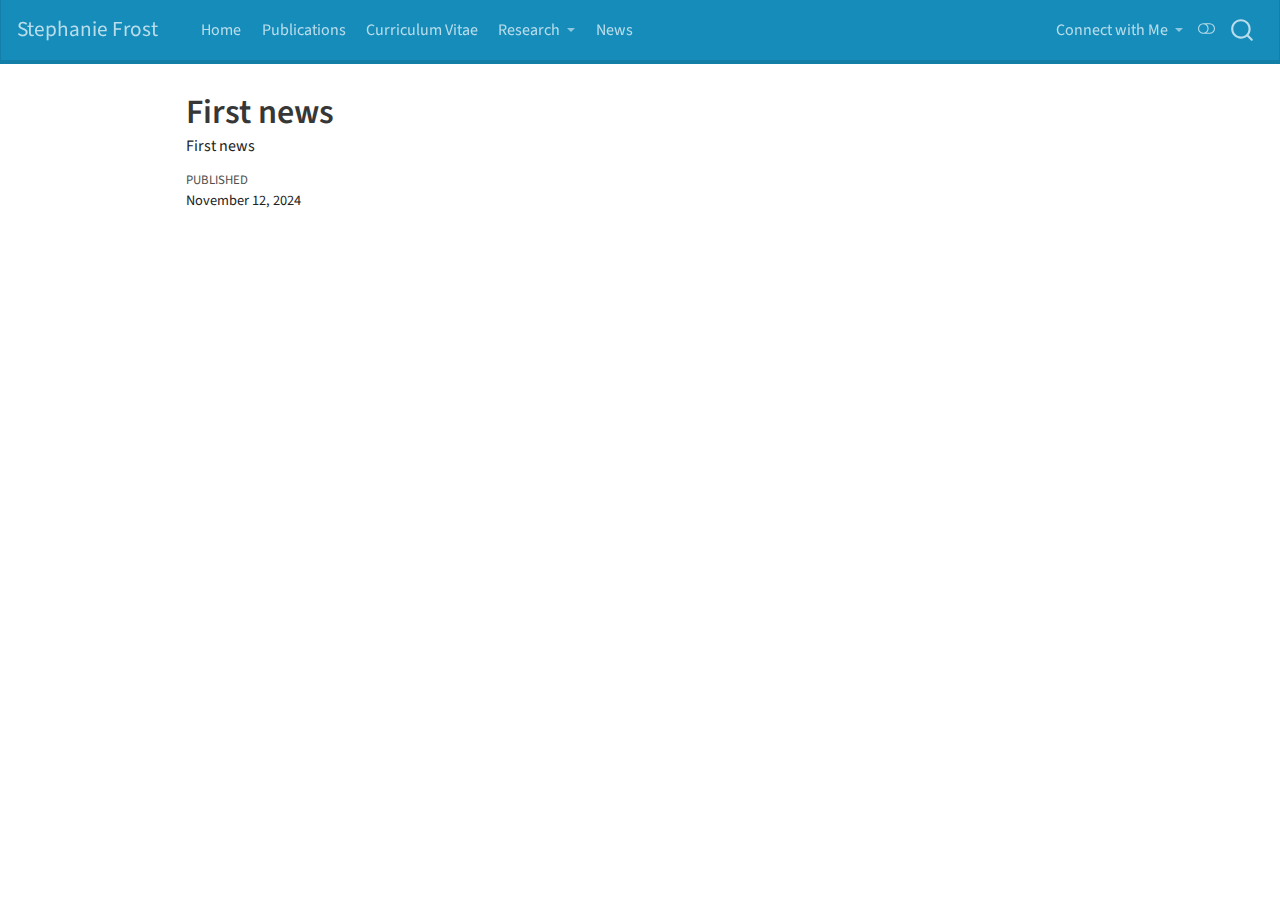
<file: docs/News/news1.html>
<!DOCTYPE html>
<html xmlns="http://www.w3.org/1999/xhtml" lang="en" xml:lang="en"><head>

<meta charset="utf-8">
<meta name="generator" content="quarto-1.3.450">

<meta name="viewport" content="width=device-width, initial-scale=1.0, user-scalable=yes">

<meta name="dcterms.date" content="2024-11-12">
<meta name="description" content="First news">

<title>Stephanie Frost - First news</title>
<style>
code{white-space: pre-wrap;}
span.smallcaps{font-variant: small-caps;}
div.columns{display: flex; gap: min(4vw, 1.5em);}
div.column{flex: auto; overflow-x: auto;}
div.hanging-indent{margin-left: 1.5em; text-indent: -1.5em;}
ul.task-list{list-style: none;}
ul.task-list li input[type="checkbox"] {
  width: 0.8em;
  margin: 0 0.8em 0.2em -1em; /* quarto-specific, see https://github.com/quarto-dev/quarto-cli/issues/4556 */ 
  vertical-align: middle;
}
</style>


<script src="../site_libs/quarto-nav/quarto-nav.js"></script>
<script src="../site_libs/quarto-nav/headroom.min.js"></script>
<script src="../site_libs/clipboard/clipboard.min.js"></script>
<script src="../site_libs/quarto-search/autocomplete.umd.js"></script>
<script src="../site_libs/quarto-search/fuse.min.js"></script>
<script src="../site_libs/quarto-search/quarto-search.js"></script>
<meta name="quarto:offset" content="../">
<script src="../site_libs/quarto-html/quarto.js"></script>
<script src="../site_libs/quarto-html/popper.min.js"></script>
<script src="../site_libs/quarto-html/tippy.umd.min.js"></script>
<script src="../site_libs/quarto-html/anchor.min.js"></script>
<link href="../site_libs/quarto-html/tippy.css" rel="stylesheet">
<link href="../site_libs/quarto-html/quarto-syntax-highlighting.css" rel="stylesheet" class="quarto-color-scheme" id="quarto-text-highlighting-styles">
<link href="../site_libs/quarto-html/quarto-syntax-highlighting-dark.css" rel="prefetch" class="quarto-color-scheme quarto-color-alternate" id="quarto-text-highlighting-styles">
<script src="../site_libs/bootstrap/bootstrap.min.js"></script>
<link href="../site_libs/bootstrap/bootstrap-icons.css" rel="stylesheet">
<link href="../site_libs/bootstrap/bootstrap.min.css" rel="stylesheet" class="quarto-color-scheme" id="quarto-bootstrap" data-mode="light">
<link href="../site_libs/bootstrap/bootstrap-dark.min.css" rel="prefetch" class="quarto-color-scheme quarto-color-alternate" id="quarto-bootstrap" data-mode="dark">
<link href="../site_libs/quarto-contrib/fontawesome6-1.2.0/all.min.css" rel="stylesheet">
<link href="../site_libs/quarto-contrib/fontawesome6-1.2.0/latex-fontsize.css" rel="stylesheet">
<script id="quarto-search-options" type="application/json">{
  "location": "navbar",
  "copy-button": false,
  "collapse-after": 3,
  "panel-placement": "end",
  "type": "overlay",
  "limit": 20,
  "language": {
    "search-no-results-text": "No results",
    "search-matching-documents-text": "matching documents",
    "search-copy-link-title": "Copy link to search",
    "search-hide-matches-text": "Hide additional matches",
    "search-more-match-text": "more match in this document",
    "search-more-matches-text": "more matches in this document",
    "search-clear-button-title": "Clear",
    "search-detached-cancel-button-title": "Cancel",
    "search-submit-button-title": "Submit",
    "search-label": "Search"
  }
}</script>


<link rel="stylesheet" href="../styles.css">
</head>

<body class="nav-fixed">

<div id="quarto-search-results"></div>
  <header id="quarto-header" class="headroom fixed-top">
    <nav class="navbar navbar-expand-lg navbar-dark ">
      <div class="navbar-container container-fluid">
      <div class="navbar-brand-container">
    <a class="navbar-brand" href="../index.html">
    <span class="navbar-title">Stephanie Frost</span>
    </a>
  </div>
            <div id="quarto-search" class="" title="Search"></div>
          <button class="navbar-toggler" type="button" data-bs-toggle="collapse" data-bs-target="#navbarCollapse" aria-controls="navbarCollapse" aria-expanded="false" aria-label="Toggle navigation" onclick="if (window.quartoToggleHeadroom) { window.quartoToggleHeadroom(); }">
  <span class="navbar-toggler-icon"></span>
</button>
          <div class="collapse navbar-collapse" id="navbarCollapse">
            <ul class="navbar-nav navbar-nav-scroll me-auto">
  <li class="nav-item">
    <a class="nav-link" href="../index.html" rel="" target="">
 <span class="menu-text">Home</span></a>
  </li>  
  <li class="nav-item">
    <a class="nav-link" href="../publications/index.html" rel="" target="">
 <span class="menu-text">Publications</span></a>
  </li>  
  <li class="nav-item">
    <a class="nav-link" href="../cv.html" rel="" target="">
 <span class="menu-text">Curriculum Vitae</span></a>
  </li>  
  <li class="nav-item dropdown ">
    <a class="nav-link dropdown-toggle" href="#" id="nav-menu-research" role="button" data-bs-toggle="dropdown" aria-expanded="false" rel="" target="">
 <span class="menu-text">Research</span>
    </a>
    <ul class="dropdown-menu" aria-labelledby="nav-menu-research">    
        <li>
    <a class="dropdown-item" href="../research/index.html" rel="" target="">
 <span class="dropdown-text">Coming Soon!</span></a>
  </li>  
    </ul>
  </li>
  <li class="nav-item">
    <a class="nav-link" href="../News/index.html" rel="" target="">
 <span class="menu-text">News</span></a>
  </li>  
</ul>
            <ul class="navbar-nav navbar-nav-scroll ms-auto">
  <li class="nav-item dropdown ">
    <a class="nav-link dropdown-toggle" href="#" id="nav-menu-connect-with-me" role="button" data-bs-toggle="dropdown" aria-expanded="false" rel="" target="">
 <span class="menu-text">Connect with Me</span>
    </a>
    <ul class="dropdown-menu dropdown-menu-end" aria-labelledby="nav-menu-connect-with-me">    
        <li>
    <a class="dropdown-item" href="mailto:frosts@usf.edu" rel="" target="">
 <span class="dropdown-text"><i class="fa-solid fa-envelope fa-x1" aria-label="envelope"></i> Email</span></a>
  </li>  
        <li>
    <a class="dropdown-item" href="https://scholar.google.com/citations?user=chh6s00AAAAJ&amp;hl=fr" rel="" target="">
 <span class="dropdown-text"><i class="fa-brands fa-google-scholar" aria-label="google-scholar"></i> Google Scholar</span></a>
  </li>  
        <li>
    <a class="dropdown-item" href="../www.linkedin.com/in/stephanie-frost21" rel="" target="">
 <span class="dropdown-text"><i class="fa-brands fa-linkedin fa-xl" aria-label="linkedin"></i> LinkedIn</span></a>
  </li>  
        <li>
    <a class="dropdown-item" href="https://x.com/StephanieF21_" rel="" target=""><i class="bi bi-twitter" role="img">
</i> 
 <span class="dropdown-text">Twitter/X</span></a>
  </li>  
    </ul>
  </li>
</ul>
            <div class="quarto-navbar-tools">
  <a href="" class="quarto-color-scheme-toggle quarto-navigation-tool  px-1" onclick="window.quartoToggleColorScheme(); return false;" title="Toggle dark mode"><i class="bi"></i></a>
</div>
          </div> <!-- /navcollapse -->
      </div> <!-- /container-fluid -->
    </nav>
</header>
<!-- content -->
<div id="quarto-content" class="quarto-container page-columns page-rows-contents page-layout-article page-navbar">
<!-- sidebar -->
<!-- margin-sidebar -->
    <div id="quarto-margin-sidebar" class="sidebar margin-sidebar">
        
    </div>
<!-- main -->
<main class="content" id="quarto-document-content">

<header id="title-block-header" class="quarto-title-block default">
<div class="quarto-title">
<h1 class="title">First news</h1>
</div>

<div>
  <div class="description">
    First news
  </div>
</div>


<div class="quarto-title-meta">

    
    <div>
    <div class="quarto-title-meta-heading">Published</div>
    <div class="quarto-title-meta-contents">
      <p class="date">November 12, 2024</p>
    </div>
  </div>
  
    
  </div>
  

</header>




</main> <!-- /main -->
<script id="quarto-html-after-body" type="application/javascript">
window.document.addEventListener("DOMContentLoaded", function (event) {
  const toggleBodyColorMode = (bsSheetEl) => {
    const mode = bsSheetEl.getAttribute("data-mode");
    const bodyEl = window.document.querySelector("body");
    if (mode === "dark") {
      bodyEl.classList.add("quarto-dark");
      bodyEl.classList.remove("quarto-light");
    } else {
      bodyEl.classList.add("quarto-light");
      bodyEl.classList.remove("quarto-dark");
    }
  }
  const toggleBodyColorPrimary = () => {
    const bsSheetEl = window.document.querySelector("link#quarto-bootstrap");
    if (bsSheetEl) {
      toggleBodyColorMode(bsSheetEl);
    }
  }
  toggleBodyColorPrimary();  
  const disableStylesheet = (stylesheets) => {
    for (let i=0; i < stylesheets.length; i++) {
      const stylesheet = stylesheets[i];
      stylesheet.rel = 'prefetch';
    }
  }
  const enableStylesheet = (stylesheets) => {
    for (let i=0; i < stylesheets.length; i++) {
      const stylesheet = stylesheets[i];
      stylesheet.rel = 'stylesheet';
    }
  }
  const manageTransitions = (selector, allowTransitions) => {
    const els = window.document.querySelectorAll(selector);
    for (let i=0; i < els.length; i++) {
      const el = els[i];
      if (allowTransitions) {
        el.classList.remove('notransition');
      } else {
        el.classList.add('notransition');
      }
    }
  }
  const toggleColorMode = (alternate) => {
    // Switch the stylesheets
    const alternateStylesheets = window.document.querySelectorAll('link.quarto-color-scheme.quarto-color-alternate');
    manageTransitions('#quarto-margin-sidebar .nav-link', false);
    if (alternate) {
      enableStylesheet(alternateStylesheets);
      for (const sheetNode of alternateStylesheets) {
        if (sheetNode.id === "quarto-bootstrap") {
          toggleBodyColorMode(sheetNode);
        }
      }
    } else {
      disableStylesheet(alternateStylesheets);
      toggleBodyColorPrimary();
    }
    manageTransitions('#quarto-margin-sidebar .nav-link', true);
    // Switch the toggles
    const toggles = window.document.querySelectorAll('.quarto-color-scheme-toggle');
    for (let i=0; i < toggles.length; i++) {
      const toggle = toggles[i];
      if (toggle) {
        if (alternate) {
          toggle.classList.add("alternate");     
        } else {
          toggle.classList.remove("alternate");
        }
      }
    }
    // Hack to workaround the fact that safari doesn't
    // properly recolor the scrollbar when toggling (#1455)
    if (navigator.userAgent.indexOf('Safari') > 0 && navigator.userAgent.indexOf('Chrome') == -1) {
      manageTransitions("body", false);
      window.scrollTo(0, 1);
      setTimeout(() => {
        window.scrollTo(0, 0);
        manageTransitions("body", true);
      }, 40);  
    }
  }
  const isFileUrl = () => { 
    return window.location.protocol === 'file:';
  }
  const hasAlternateSentinel = () => {  
    let styleSentinel = getColorSchemeSentinel();
    if (styleSentinel !== null) {
      return styleSentinel === "alternate";
    } else {
      return false;
    }
  }
  const setStyleSentinel = (alternate) => {
    const value = alternate ? "alternate" : "default";
    if (!isFileUrl()) {
      window.localStorage.setItem("quarto-color-scheme", value);
    } else {
      localAlternateSentinel = value;
    }
  }
  const getColorSchemeSentinel = () => {
    if (!isFileUrl()) {
      const storageValue = window.localStorage.getItem("quarto-color-scheme");
      return storageValue != null ? storageValue : localAlternateSentinel;
    } else {
      return localAlternateSentinel;
    }
  }
  let localAlternateSentinel = 'default';
  // Dark / light mode switch
  window.quartoToggleColorScheme = () => {
    // Read the current dark / light value 
    let toAlternate = !hasAlternateSentinel();
    toggleColorMode(toAlternate);
    setStyleSentinel(toAlternate);
  };
  // Ensure there is a toggle, if there isn't float one in the top right
  if (window.document.querySelector('.quarto-color-scheme-toggle') === null) {
    const a = window.document.createElement('a');
    a.classList.add('top-right');
    a.classList.add('quarto-color-scheme-toggle');
    a.href = "";
    a.onclick = function() { try { window.quartoToggleColorScheme(); } catch {} return false; };
    const i = window.document.createElement("i");
    i.classList.add('bi');
    a.appendChild(i);
    window.document.body.appendChild(a);
  }
  // Switch to dark mode if need be
  if (hasAlternateSentinel()) {
    toggleColorMode(true);
  } else {
    toggleColorMode(false);
  }
  const icon = "";
  const anchorJS = new window.AnchorJS();
  anchorJS.options = {
    placement: 'right',
    icon: icon
  };
  anchorJS.add('.anchored');
  const isCodeAnnotation = (el) => {
    for (const clz of el.classList) {
      if (clz.startsWith('code-annotation-')) {                     
        return true;
      }
    }
    return false;
  }
  const clipboard = new window.ClipboardJS('.code-copy-button', {
    text: function(trigger) {
      const codeEl = trigger.previousElementSibling.cloneNode(true);
      for (const childEl of codeEl.children) {
        if (isCodeAnnotation(childEl)) {
          childEl.remove();
        }
      }
      return codeEl.innerText;
    }
  });
  clipboard.on('success', function(e) {
    // button target
    const button = e.trigger;
    // don't keep focus
    button.blur();
    // flash "checked"
    button.classList.add('code-copy-button-checked');
    var currentTitle = button.getAttribute("title");
    button.setAttribute("title", "Copied!");
    let tooltip;
    if (window.bootstrap) {
      button.setAttribute("data-bs-toggle", "tooltip");
      button.setAttribute("data-bs-placement", "left");
      button.setAttribute("data-bs-title", "Copied!");
      tooltip = new bootstrap.Tooltip(button, 
        { trigger: "manual", 
          customClass: "code-copy-button-tooltip",
          offset: [0, -8]});
      tooltip.show();    
    }
    setTimeout(function() {
      if (tooltip) {
        tooltip.hide();
        button.removeAttribute("data-bs-title");
        button.removeAttribute("data-bs-toggle");
        button.removeAttribute("data-bs-placement");
      }
      button.setAttribute("title", currentTitle);
      button.classList.remove('code-copy-button-checked');
    }, 1000);
    // clear code selection
    e.clearSelection();
  });
  function tippyHover(el, contentFn) {
    const config = {
      allowHTML: true,
      content: contentFn,
      maxWidth: 500,
      delay: 100,
      arrow: false,
      appendTo: function(el) {
          return el.parentElement;
      },
      interactive: true,
      interactiveBorder: 10,
      theme: 'quarto',
      placement: 'bottom-start'
    };
    window.tippy(el, config); 
  }
  const noterefs = window.document.querySelectorAll('a[role="doc-noteref"]');
  for (var i=0; i<noterefs.length; i++) {
    const ref = noterefs[i];
    tippyHover(ref, function() {
      // use id or data attribute instead here
      let href = ref.getAttribute('data-footnote-href') || ref.getAttribute('href');
      try { href = new URL(href).hash; } catch {}
      const id = href.replace(/^#\/?/, "");
      const note = window.document.getElementById(id);
      return note.innerHTML;
    });
  }
      let selectedAnnoteEl;
      const selectorForAnnotation = ( cell, annotation) => {
        let cellAttr = 'data-code-cell="' + cell + '"';
        let lineAttr = 'data-code-annotation="' +  annotation + '"';
        const selector = 'span[' + cellAttr + '][' + lineAttr + ']';
        return selector;
      }
      const selectCodeLines = (annoteEl) => {
        const doc = window.document;
        const targetCell = annoteEl.getAttribute("data-target-cell");
        const targetAnnotation = annoteEl.getAttribute("data-target-annotation");
        const annoteSpan = window.document.querySelector(selectorForAnnotation(targetCell, targetAnnotation));
        const lines = annoteSpan.getAttribute("data-code-lines").split(",");
        const lineIds = lines.map((line) => {
          return targetCell + "-" + line;
        })
        let top = null;
        let height = null;
        let parent = null;
        if (lineIds.length > 0) {
            //compute the position of the single el (top and bottom and make a div)
            const el = window.document.getElementById(lineIds[0]);
            top = el.offsetTop;
            height = el.offsetHeight;
            parent = el.parentElement.parentElement;
          if (lineIds.length > 1) {
            const lastEl = window.document.getElementById(lineIds[lineIds.length - 1]);
            const bottom = lastEl.offsetTop + lastEl.offsetHeight;
            height = bottom - top;
          }
          if (top !== null && height !== null && parent !== null) {
            // cook up a div (if necessary) and position it 
            let div = window.document.getElementById("code-annotation-line-highlight");
            if (div === null) {
              div = window.document.createElement("div");
              div.setAttribute("id", "code-annotation-line-highlight");
              div.style.position = 'absolute';
              parent.appendChild(div);
            }
            div.style.top = top - 2 + "px";
            div.style.height = height + 4 + "px";
            let gutterDiv = window.document.getElementById("code-annotation-line-highlight-gutter");
            if (gutterDiv === null) {
              gutterDiv = window.document.createElement("div");
              gutterDiv.setAttribute("id", "code-annotation-line-highlight-gutter");
              gutterDiv.style.position = 'absolute';
              const codeCell = window.document.getElementById(targetCell);
              const gutter = codeCell.querySelector('.code-annotation-gutter');
              gutter.appendChild(gutterDiv);
            }
            gutterDiv.style.top = top - 2 + "px";
            gutterDiv.style.height = height + 4 + "px";
          }
          selectedAnnoteEl = annoteEl;
        }
      };
      const unselectCodeLines = () => {
        const elementsIds = ["code-annotation-line-highlight", "code-annotation-line-highlight-gutter"];
        elementsIds.forEach((elId) => {
          const div = window.document.getElementById(elId);
          if (div) {
            div.remove();
          }
        });
        selectedAnnoteEl = undefined;
      };
      // Attach click handler to the DT
      const annoteDls = window.document.querySelectorAll('dt[data-target-cell]');
      for (const annoteDlNode of annoteDls) {
        annoteDlNode.addEventListener('click', (event) => {
          const clickedEl = event.target;
          if (clickedEl !== selectedAnnoteEl) {
            unselectCodeLines();
            const activeEl = window.document.querySelector('dt[data-target-cell].code-annotation-active');
            if (activeEl) {
              activeEl.classList.remove('code-annotation-active');
            }
            selectCodeLines(clickedEl);
            clickedEl.classList.add('code-annotation-active');
          } else {
            // Unselect the line
            unselectCodeLines();
            clickedEl.classList.remove('code-annotation-active');
          }
        });
      }
  const findCites = (el) => {
    const parentEl = el.parentElement;
    if (parentEl) {
      const cites = parentEl.dataset.cites;
      if (cites) {
        return {
          el,
          cites: cites.split(' ')
        };
      } else {
        return findCites(el.parentElement)
      }
    } else {
      return undefined;
    }
  };
  var bibliorefs = window.document.querySelectorAll('a[role="doc-biblioref"]');
  for (var i=0; i<bibliorefs.length; i++) {
    const ref = bibliorefs[i];
    const citeInfo = findCites(ref);
    if (citeInfo) {
      tippyHover(citeInfo.el, function() {
        var popup = window.document.createElement('div');
        citeInfo.cites.forEach(function(cite) {
          var citeDiv = window.document.createElement('div');
          citeDiv.classList.add('hanging-indent');
          citeDiv.classList.add('csl-entry');
          var biblioDiv = window.document.getElementById('ref-' + cite);
          if (biblioDiv) {
            citeDiv.innerHTML = biblioDiv.innerHTML;
          }
          popup.appendChild(citeDiv);
        });
        return popup.innerHTML;
      });
    }
  }
});
</script>
</div> <!-- /content -->



</body></html>
</file>
<file: docs/site_libs/quarto-html/tippy.css>
.tippy-box[data-animation=fade][data-state=hidden]{opacity:0}[data-tippy-root]{max-width:calc(100vw - 10px)}.tippy-box{position:relative;background-color:#333;color:#fff;border-radius:4px;font-size:14px;line-height:1.4;white-space:normal;outline:0;transition-property:transform,visibility,opacity}.tippy-box[data-placement^=top]>.tippy-arrow{bottom:0}.tippy-box[data-placement^=top]>.tippy-arrow:before{bottom:-7px;left:0;border-width:8px 8px 0;border-top-color:initial;transform-origin:center top}.tippy-box[data-placement^=bottom]>.tippy-arrow{top:0}.tippy-box[data-placement^=bottom]>.tippy-arrow:before{top:-7px;left:0;border-width:0 8px 8px;border-bottom-color:initial;transform-origin:center bottom}.tippy-box[data-placement^=left]>.tippy-arrow{right:0}.tippy-box[data-placement^=left]>.tippy-arrow:before{border-width:8px 0 8px 8px;border-left-color:initial;right:-7px;transform-origin:center left}.tippy-box[data-placement^=right]>.tippy-arrow{left:0}.tippy-box[data-placement^=right]>.tippy-arrow:before{left:-7px;border-width:8px 8px 8px 0;border-right-color:initial;transform-origin:center right}.tippy-box[data-inertia][data-state=visible]{transition-timing-function:cubic-bezier(.54,1.5,.38,1.11)}.tippy-arrow{width:16px;height:16px;color:#333}.tippy-arrow:before{content:"";position:absolute;border-color:transparent;border-style:solid}.tippy-content{position:relative;padding:5px 9px;z-index:1}
</file>
<file: docs/site_libs/quarto-html/quarto-syntax-highlighting.css>
/* quarto syntax highlight colors */
:root {
  --quarto-hl-ot-color: #003B4F;
  --quarto-hl-at-color: #657422;
  --quarto-hl-ss-color: #20794D;
  --quarto-hl-an-color: #5E5E5E;
  --quarto-hl-fu-color: #4758AB;
  --quarto-hl-st-color: #20794D;
  --quarto-hl-cf-color: #003B4F;
  --quarto-hl-op-color: #5E5E5E;
  --quarto-hl-er-color: #AD0000;
  --quarto-hl-bn-color: #AD0000;
  --quarto-hl-al-color: #AD0000;
  --quarto-hl-va-color: #111111;
  --quarto-hl-bu-color: inherit;
  --quarto-hl-ex-color: inherit;
  --quarto-hl-pp-color: #AD0000;
  --quarto-hl-in-color: #5E5E5E;
  --quarto-hl-vs-color: #20794D;
  --quarto-hl-wa-color: #5E5E5E;
  --quarto-hl-do-color: #5E5E5E;
  --quarto-hl-im-color: #00769E;
  --quarto-hl-ch-color: #20794D;
  --quarto-hl-dt-color: #AD0000;
  --quarto-hl-fl-color: #AD0000;
  --quarto-hl-co-color: #5E5E5E;
  --quarto-hl-cv-color: #5E5E5E;
  --quarto-hl-cn-color: #8f5902;
  --quarto-hl-sc-color: #5E5E5E;
  --quarto-hl-dv-color: #AD0000;
  --quarto-hl-kw-color: #003B4F;
}

/* other quarto variables */
:root {
  --quarto-font-monospace: SFMono-Regular, Menlo, Monaco, Consolas, "Liberation Mono", "Courier New", monospace;
}

pre > code.sourceCode > span {
  color: #003B4F;
}

code span {
  color: #003B4F;
}

code.sourceCode > span {
  color: #003B4F;
}

div.sourceCode,
div.sourceCode pre.sourceCode {
  color: #003B4F;
}

code span.ot {
  color: #003B4F;
  font-style: inherit;
}

code span.at {
  color: #657422;
  font-style: inherit;
}

code span.ss {
  color: #20794D;
  font-style: inherit;
}

code span.an {
  color: #5E5E5E;
  font-style: inherit;
}

code span.fu {
  color: #4758AB;
  font-style: inherit;
}

code span.st {
  color: #20794D;
  font-style: inherit;
}

code span.cf {
  color: #003B4F;
  font-style: inherit;
}

code span.op {
  color: #5E5E5E;
  font-style: inherit;
}

code span.er {
  color: #AD0000;
  font-style: inherit;
}

code span.bn {
  color: #AD0000;
  font-style: inherit;
}

code span.al {
  color: #AD0000;
  font-style: inherit;
}

code span.va {
  color: #111111;
  font-style: inherit;
}

code span.bu {
  font-style: inherit;
}

code span.ex {
  font-style: inherit;
}

code span.pp {
  color: #AD0000;
  font-style: inherit;
}

code span.in {
  color: #5E5E5E;
  font-style: inherit;
}

code span.vs {
  color: #20794D;
  font-style: inherit;
}

code span.wa {
  color: #5E5E5E;
  font-style: italic;
}

code span.do {
  color: #5E5E5E;
  font-style: italic;
}

code span.im {
  color: #00769E;
  font-style: inherit;
}

code span.ch {
  color: #20794D;
  font-style: inherit;
}

code span.dt {
  color: #AD0000;
  font-style: inherit;
}

code span.fl {
  color: #AD0000;
  font-style: inherit;
}

code span.co {
  color: #5E5E5E;
  font-style: inherit;
}

code span.cv {
  color: #5E5E5E;
  font-style: italic;
}

code span.cn {
  color: #8f5902;
  font-style: inherit;
}

code span.sc {
  color: #5E5E5E;
  font-style: inherit;
}

code span.dv {
  color: #AD0000;
  font-style: inherit;
}

code span.kw {
  color: #003B4F;
  font-style: inherit;
}

.prevent-inlining {
  content: "</";
}

/*# sourceMappingURL=debc5d5d77c3f9108843748ff7464032.css.map */
</file>
<file: docs/site_libs/quarto-html/quarto-syntax-highlighting-dark.css>
/* quarto syntax highlight colors */
:root {
  --quarto-hl-al-color: #f07178;
  --quarto-hl-an-color: #d4d0ab;
  --quarto-hl-at-color: #00e0e0;
  --quarto-hl-bn-color: #d4d0ab;
  --quarto-hl-bu-color: #abe338;
  --quarto-hl-ch-color: #abe338;
  --quarto-hl-co-color: #f8f8f2;
  --quarto-hl-cv-color: #ffd700;
  --quarto-hl-cn-color: #ffd700;
  --quarto-hl-cf-color: #ffa07a;
  --quarto-hl-dt-color: #ffa07a;
  --quarto-hl-dv-color: #d4d0ab;
  --quarto-hl-do-color: #f8f8f2;
  --quarto-hl-er-color: #f07178;
  --quarto-hl-ex-color: #00e0e0;
  --quarto-hl-fl-color: #d4d0ab;
  --quarto-hl-fu-color: #ffa07a;
  --quarto-hl-im-color: #abe338;
  --quarto-hl-in-color: #d4d0ab;
  --quarto-hl-kw-color: #ffa07a;
  --quarto-hl-op-color: #ffa07a;
  --quarto-hl-ot-color: #00e0e0;
  --quarto-hl-pp-color: #dcc6e0;
  --quarto-hl-re-color: #00e0e0;
  --quarto-hl-sc-color: #abe338;
  --quarto-hl-ss-color: #abe338;
  --quarto-hl-st-color: #abe338;
  --quarto-hl-va-color: #00e0e0;
  --quarto-hl-vs-color: #abe338;
  --quarto-hl-wa-color: #dcc6e0;
}

/* other quarto variables */
:root {
  --quarto-font-monospace: SFMono-Regular, Menlo, Monaco, Consolas, "Liberation Mono", "Courier New", monospace;
}

code span.al {
  background-color: #2a0f15;
  font-weight: bold;
  color: #f07178;
}

code span.an {
  color: #d4d0ab;
}

code span.at {
  color: #00e0e0;
}

code span.bn {
  color: #d4d0ab;
}

code span.bu {
  color: #abe338;
}

code span.ch {
  color: #abe338;
}

code span.co {
  font-style: italic;
  color: #f8f8f2;
}

code span.cv {
  color: #ffd700;
}

code span.cn {
  color: #ffd700;
}

code span.cf {
  font-weight: bold;
  color: #ffa07a;
}

code span.dt {
  color: #ffa07a;
}

code span.dv {
  color: #d4d0ab;
}

code span.do {
  color: #f8f8f2;
}

code span.er {
  color: #f07178;
  text-decoration: underline;
}

code span.ex {
  font-weight: bold;
  color: #00e0e0;
}

code span.fl {
  color: #d4d0ab;
}

code span.fu {
  color: #ffa07a;
}

code span.im {
  color: #abe338;
}

code span.in {
  color: #d4d0ab;
}

code span.kw {
  font-weight: bold;
  color: #ffa07a;
}

pre > code.sourceCode > span {
  color: #f8f8f2;
}

code span {
  color: #f8f8f2;
}

code.sourceCode > span {
  color: #f8f8f2;
}

div.sourceCode,
div.sourceCode pre.sourceCode {
  color: #f8f8f2;
}

code span.op {
  color: #ffa07a;
}

code span.ot {
  color: #00e0e0;
}

code span.pp {
  color: #dcc6e0;
}

code span.re {
  background-color: #f8f8f2;
  color: #00e0e0;
}

code span.sc {
  color: #abe338;
}

code span.ss {
  color: #abe338;
}

code span.st {
  color: #abe338;
}

code span.va {
  color: #00e0e0;
}

code span.vs {
  color: #abe338;
}

code span.wa {
  color: #dcc6e0;
}

.prevent-inlining {
  content: "</";
}

/*# sourceMappingURL=935a306eefa94366c21e1a970dddb765.css.map */
</file>
<file: docs/site_libs/quarto-contrib/fontawesome6-1.2.0/latex-fontsize.css>
.fa-tiny {
  font-size: 0.5em;
}
.fa-scriptsize {
  font-size: 0.7em;
}
.fa-footnotesize {
  font-size: 0.8em;
}
.fa-small {
  font-size: 0.9em;
}
.fa-normalsize {
  font-size: 1em;
}
.fa-large {
  font-size: 1.2em;
}
.fa-Large {
  font-size: 1.5em;
}
.fa-LARGE {
  font-size: 1.75em;
}
.fa-huge {
  font-size: 2em;
}
.fa-Huge {
  font-size: 2.5em;
}
</file>
<file: docs/styles.css>
/* css styles */
body {
  font-size: 16px; /* Adjust this value as needed */
}

body {
  margin-left: 4rem;
  margin-right: 4rem;
}
</file>
